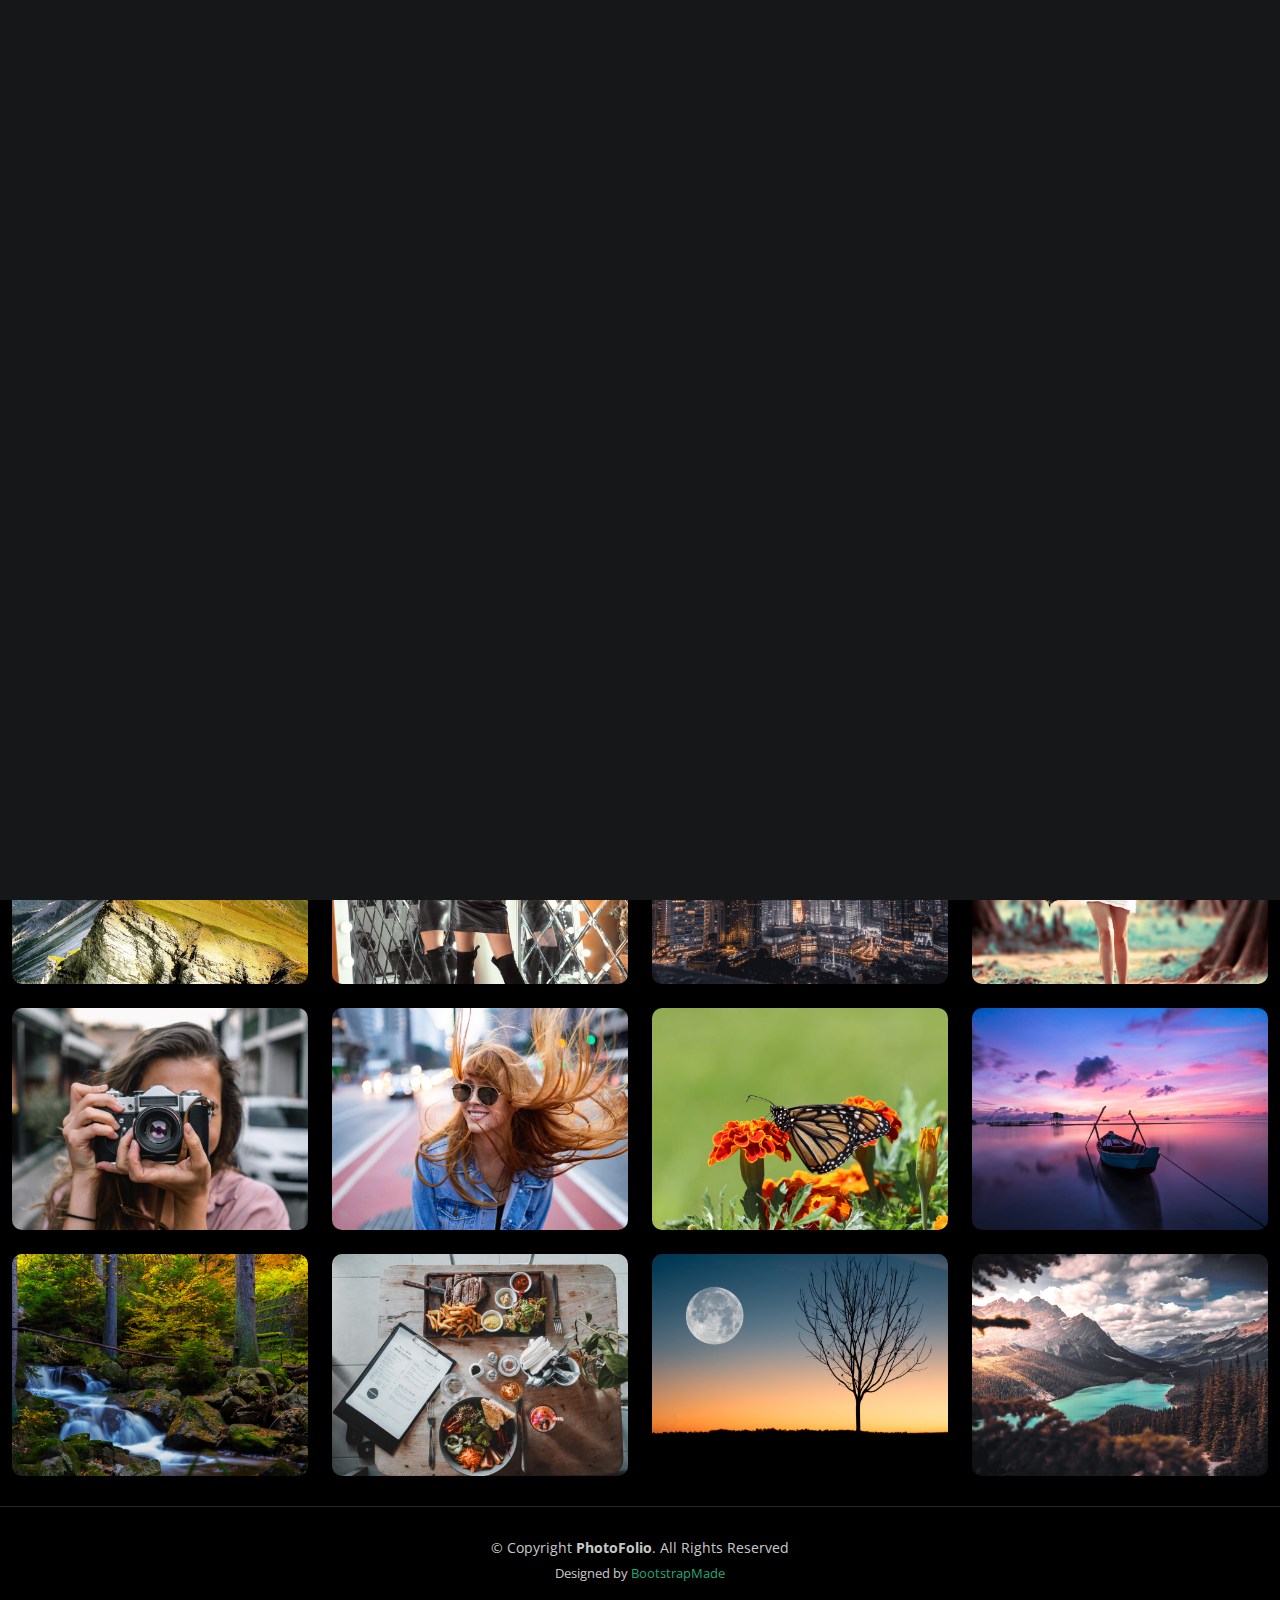
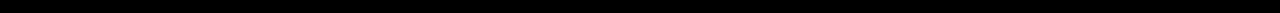
<file: temp/index.html>
<!DOCTYPE html>
<html lang="en">

<head>
  <meta charset="utf-8">
  <meta content="width=device-width, initial-scale=1.0" name="viewport">

  <title>PhotoFolio Bootstrap Template - Index</title>
  <meta content="" name="description">
  <meta content="" name="keywords">

  <!-- Favicons -->
  <link href="assets/img/favicon.png" rel="icon">
  <link href="assets/img/apple-touch-icon.png" rel="apple-touch-icon">

  <!-- Google Fonts -->
  <link rel="preconnect" href="https://fonts.googleapis.com">
  <link rel="preconnect" href="https://fonts.gstatic.com" crossorigin>
  <link href="https://fonts.googleapis.com/css2?family=Open+Sans:ital,wght@0,300;0,400;0,500;0,600;0,700;1,300;1,400;1,600;1,700&family=Inter:ital,wght@0,300;0,400;0,500;0,600;0,700;1,300;1,400;1,500;1,600;1,700&family=Cardo:ital,wght@0,400;0,700;1,400&display=swap" rel="stylesheet">

  <!-- Vendor CSS Files -->
  <link href="assets/vendor/bootstrap/css/bootstrap.min.css" rel="stylesheet">
  <link href="assets/vendor/bootstrap-icons/bootstrap-icons.css" rel="stylesheet">
  <link href="assets/vendor/swiper/swiper-bundle.min.css" rel="stylesheet">
  <link href="assets/vendor/glightbox/css/glightbox.min.css" rel="stylesheet">
  <link href="assets/vendor/aos/aos.css" rel="stylesheet">

  <!-- Template Main CSS File -->
  <link href="assets/css/main.css" rel="stylesheet">

  <!-- =======================================================
  * Template Name: PhotoFolio
  * Updated: Mar 10 2023 with Bootstrap v5.2.3
  * Template URL: https://bootstrapmade.com/photofolio-bootstrap-photography-website-template/
  * Author: BootstrapMade.com
  * License: https://bootstrapmade.com/license/
  ======================================================== -->
</head>

<body>

  <!-- ======= Header ======= -->
  <header id="header" class="header d-flex align-items-center fixed-top">
    <div class="container-fluid d-flex align-items-center justify-content-between">

      <a href="index.html" class="logo d-flex align-items-center  me-auto me-lg-0">
        <!-- Uncomment the line below if you also wish to use an image logo -->
        <!-- <img src="assets/img/logo.png" alt=""> -->
        <i class="bi bi-camera"></i>
        <h1>PhotoFolio</h1>
      </a>

      <nav id="navbar" class="navbar">
        <ul>
          <li><a href="index.html" class="active">Home</a></li>
          <li><a href="about.html">About</a></li>
          <li class="dropdown"><a href="#"><span>Gallery</span> <i class="bi bi-chevron-down dropdown-indicator"></i></a>
            <ul>
              <li><a href="gallery.html">Nature</a></li>
              <li><a href="gallery.html">People</a></li>
              <li><a href="gallery.html">Architecture</a></li>
              <li><a href="gallery.html">Animals</a></li>
              <li><a href="gallery.html">Sports</a></li>
              <li><a href="gallery.html">Travel</a></li>
              <li class="dropdown"><a href="#"><span>Sub Menu</span> <i class="bi bi-chevron-down dropdown-indicator"></i></a>
                <ul>
                  <li><a href="#">Sub Menu 1</a></li>
                  <li><a href="#">Sub Menu 2</a></li>
                  <li><a href="#">Sub Menu 3</a></li>
                </ul>
              </li>
            </ul>
          </li>
          <li><a href="services.html">Services</a></li>
          <li><a href="contact.html">Contact</a></li>
        </ul>
      </nav><!-- .navbar -->

      <div class="header-social-links">
        <a href="#" class="twitter"><i class="bi bi-twitter"></i></a>
        <a href="#" class="facebook"><i class="bi bi-facebook"></i></a>
        <a href="#" class="instagram"><i class="bi bi-instagram"></i></a>
        <a href="#" class="linkedin"><i class="bi bi-linkedin"></i></i></a>
      </div>
      <i class="mobile-nav-toggle mobile-nav-show bi bi-list"></i>
      <i class="mobile-nav-toggle mobile-nav-hide d-none bi bi-x"></i>

    </div>
  </header><!-- End Header -->

  <!-- ======= Hero Section ======= -->
  <section id="hero" class="hero d-flex flex-column justify-content-center align-items-center" data-aos="fade" data-aos-delay="1500">
    <div class="container">
      <div class="row justify-content-center">
        <div class="col-lg-6 text-center">
          <h2>I'm <span>Jenny Wilson</span> a Professional Photographer from New York City</h2>
          <p>Blanditiis praesentium aliquam illum tempore incidunt debitis dolorem magni est deserunt sed qui libero. Qui voluptas amet.</p>
          <a href="contact.html" class="btn-get-started">Available for hire</a>
        </div>
      </div>
    </div>
  </section><!-- End Hero Section -->

  <main id="main" data-aos="fade" data-aos-delay="1500">

    <!-- ======= Gallery Section ======= -->
    <section id="gallery" class="gallery">
      <div class="container-fluid">

        <div class="row gy-4 justify-content-center">
          <div class="col-xl-3 col-lg-4 col-md-6">
            <div class="gallery-item h-100">
              <img src="assets/img/gallery/gallery-1.jpg" class="img-fluid" alt="">
              <div class="gallery-links d-flex align-items-center justify-content-center">
                <a href="assets/img/gallery/gallery-1.jpg" title="Gallery 1" class="glightbox preview-link"><i class="bi bi-arrows-angle-expand"></i></a>
                <a href="gallery-single.html" class="details-link"><i class="bi bi-link-45deg"></i></a>
              </div>
            </div>
          </div><!-- End Gallery Item -->
          <div class="col-xl-3 col-lg-4 col-md-6">
            <div class="gallery-item h-100">
              <img src="assets/img/gallery/gallery-2.jpg" class="img-fluid" alt="">
              <div class="gallery-links d-flex align-items-center justify-content-center">
                <a href="assets/img/gallery/gallery-2.jpg" title="Gallery 2" class="glightbox preview-link"><i class="bi bi-arrows-angle-expand"></i></a>
                <a href="gallery-single.html" class="details-link"><i class="bi bi-link-45deg"></i></a>
              </div>
            </div>
          </div><!-- End Gallery Item -->
          <div class="col-xl-3 col-lg-4 col-md-6">
            <div class="gallery-item h-100">
              <img src="assets/img/gallery/gallery-3.jpg" class="img-fluid" alt="">
              <div class="gallery-links d-flex align-items-center justify-content-center">
                <a href="assets/img/gallery/gallery-3.jpg" title="Gallery 3" class="glightbox preview-link"><i class="bi bi-arrows-angle-expand"></i></a>
                <a href="gallery-single.html" class="details-link"><i class="bi bi-link-45deg"></i></a>
              </div>
            </div>
          </div><!-- End Gallery Item -->
          <div class="col-xl-3 col-lg-4 col-md-6">
            <div class="gallery-item h-100">
              <img src="assets/img/gallery/gallery-4.jpg" class="img-fluid" alt="">
              <div class="gallery-links d-flex align-items-center justify-content-center">
                <a href="assets/img/gallery/gallery-4.jpg" title="Gallery 4" class="glightbox preview-link"><i class="bi bi-arrows-angle-expand"></i></a>
                <a href="gallery-single.html" class="details-link"><i class="bi bi-link-45deg"></i></a>
              </div>
            </div>
          </div><!-- End Gallery Item -->
          <div class="col-xl-3 col-lg-4 col-md-6">
            <div class="gallery-item h-100">
              <img src="assets/img/gallery/gallery-5.jpg" class="img-fluid" alt="">
              <div class="gallery-links d-flex align-items-center justify-content-center">
                <a href="assets/img/gallery/gallery-5.jpg" title="Gallery 5" class="glightbox preview-link"><i class="bi bi-arrows-angle-expand"></i></a>
                <a href="gallery-single.html" class="details-link"><i class="bi bi-link-45deg"></i></a>
              </div>
            </div>
          </div><!-- End Gallery Item -->
          <div class="col-xl-3 col-lg-4 col-md-6">
            <div class="gallery-item h-100">
              <img src="assets/img/gallery/gallery-6.jpg" class="img-fluid" alt="">
              <div class="gallery-links d-flex align-items-center justify-content-center">
                <a href="assets/img/gallery/gallery-6.jpg" title="Gallery 6" class="glightbox preview-link"><i class="bi bi-arrows-angle-expand"></i></a>
                <a href="gallery-single.html" class="details-link"><i class="bi bi-link-45deg"></i></a>
              </div>
            </div>
          </div><!-- End Gallery Item -->
          <div class="col-xl-3 col-lg-4 col-md-6">
            <div class="gallery-item h-100">
              <img src="assets/img/gallery/gallery-7.jpg" class="img-fluid" alt="">
              <div class="gallery-links d-flex align-items-center justify-content-center">
                <a href="assets/img/gallery/gallery-7.jpg" title="Gallery 7" class="glightbox preview-link"><i class="bi bi-arrows-angle-expand"></i></a>
                <a href="gallery-single.html" class="details-link"><i class="bi bi-link-45deg"></i></a>
              </div>
            </div>
          </div><!-- End Gallery Item -->
          <div class="col-xl-3 col-lg-4 col-md-6">
            <div class="gallery-item h-100">
              <img src="assets/img/gallery/gallery-8.jpg" class="img-fluid" alt="">
              <div class="gallery-links d-flex align-items-center justify-content-center">
                <a href="assets/img/gallery/gallery-8.jpg" title="Gallery 8" class="glightbox preview-link"><i class="bi bi-arrows-angle-expand"></i></a>
                <a href="gallery-single.html" class="details-link"><i class="bi bi-link-45deg"></i></a>
              </div>
            </div>
          </div><!-- End Gallery Item -->
          <div class="col-xl-3 col-lg-4 col-md-6">
            <div class="gallery-item h-100">
              <img src="assets/img/gallery/gallery-9.jpg" class="img-fluid" alt="">
              <div class="gallery-links d-flex align-items-center justify-content-center">
                <a href="assets/img/gallery/gallery-9.jpg" title="Gallery 9" class="glightbox preview-link"><i class="bi bi-arrows-angle-expand"></i></a>
                <a href="gallery-single.html" class="details-link"><i class="bi bi-link-45deg"></i></a>
              </div>
            </div>
          </div><!-- End Gallery Item -->
          <div class="col-xl-3 col-lg-4 col-md-6">
            <div class="gallery-item h-100">
              <img src="assets/img/gallery/gallery-10.jpg" class="img-fluid" alt="">
              <div class="gallery-links d-flex align-items-center justify-content-center">
                <a href="assets/img/gallery/gallery-10.jpg" title="Gallery 10" class="glightbox preview-link"><i class="bi bi-arrows-angle-expand"></i></a>
                <a href="gallery-single.html" class="details-link"><i class="bi bi-link-45deg"></i></a>
              </div>
            </div>
          </div><!-- End Gallery Item -->
          <div class="col-xl-3 col-lg-4 col-md-6">
            <div class="gallery-item h-100">
              <img src="assets/img/gallery/gallery-11.jpg" class="img-fluid" alt="">
              <div class="gallery-links d-flex align-items-center justify-content-center">
                <a href="assets/img/gallery/gallery-11.jpg" title="Gallery 11" class="glightbox preview-link"><i class="bi bi-arrows-angle-expand"></i></a>
                <a href="gallery-single.html" class="details-link"><i class="bi bi-link-45deg"></i></a>
              </div>
            </div>
          </div><!-- End Gallery Item -->
          <div class="col-xl-3 col-lg-4 col-md-6">
            <div class="gallery-item h-100">
              <img src="assets/img/gallery/gallery-12.jpg" class="img-fluid" alt="">
              <div class="gallery-links d-flex align-items-center justify-content-center">
                <a href="assets/img/gallery/gallery-12.jpg" title="Gallery 12" class="glightbox preview-link"><i class="bi bi-arrows-angle-expand"></i></a>
                <a href="gallery-single.html" class="details-link"><i class="bi bi-link-45deg"></i></a>
              </div>
            </div>
          </div><!-- End Gallery Item -->
          <div class="col-xl-3 col-lg-4 col-md-6">
            <div class="gallery-item h-100">
              <img src="assets/img/gallery/gallery-13.jpg" class="img-fluid" alt="">
              <div class="gallery-links d-flex align-items-center justify-content-center">
                <a href="assets/img/gallery/gallery-13.jpg" title="Gallery 13" class="glightbox preview-link"><i class="bi bi-arrows-angle-expand"></i></a>
                <a href="gallery-single.html" class="details-link"><i class="bi bi-link-45deg"></i></a>
              </div>
            </div>
          </div><!-- End Gallery Item -->
          <div class="col-xl-3 col-lg-4 col-md-6">
            <div class="gallery-item h-100">
              <img src="assets/img/gallery/gallery-14.jpg" class="img-fluid" alt="">
              <div class="gallery-links d-flex align-items-center justify-content-center">
                <a href="assets/img/gallery/gallery-14.jpg" title="Gallery 14" class="glightbox preview-link"><i class="bi bi-arrows-angle-expand"></i></a>
                <a href="gallery-single.html" class="details-link"><i class="bi bi-link-45deg"></i></a>
              </div>
            </div>
          </div><!-- End Gallery Item -->
          <div class="col-xl-3 col-lg-4 col-md-6">
            <div class="gallery-item h-100">
              <img src="assets/img/gallery/gallery-15.jpg" class="img-fluid" alt="">
              <div class="gallery-links d-flex align-items-center justify-content-center">
                <a href="assets/img/gallery/gallery-15.jpg" title="Gallery 15" class="glightbox preview-link"><i class="bi bi-arrows-angle-expand"></i></a>
                <a href="gallery-single.html" class="details-link"><i class="bi bi-link-45deg"></i></a>
              </div>
            </div>
          </div><!-- End Gallery Item -->
          <div class="col-xl-3 col-lg-4 col-md-6">
            <div class="gallery-item h-100">
              <img src="assets/img/gallery/gallery-16.jpg" class="img-fluid" alt="">
              <div class="gallery-links d-flex align-items-center justify-content-center">
                <a href="assets/img/gallery/gallery-16.jpg" title="Gallery 16" class="glightbox preview-link"><i class="bi bi-arrows-angle-expand"></i></a>
                <a href="gallery-single.html" class="details-link"><i class="bi bi-link-45deg"></i></a>
              </div>
            </div>
          </div><!-- End Gallery Item -->

        </div>

      </div>
    </section><!-- End Gallery Section -->

  </main><!-- End #main -->

  <!-- ======= Footer ======= -->
  <footer id="footer" class="footer">
    <div class="container">
      <div class="copyright">
        &copy; Copyright <strong><span>PhotoFolio</span></strong>. All Rights Reserved
      </div>
      <div class="credits">
        <!-- All the links in the footer should remain intact. -->
        <!-- You can delete the links only if you purchased the pro version. -->
        <!-- Licensing information: https://bootstrapmade.com/license/ -->
        <!-- Purchase the pro version with working PHP/AJAX contact form: https://bootstrapmade.com/photofolio-bootstrap-photography-website-template/ -->
        Designed by <a href="https://bootstrapmade.com/">BootstrapMade</a>
      </div>
    </div>
  </footer><!-- End Footer -->

  <a href="#" class="scroll-top d-flex align-items-center justify-content-center"><i class="bi bi-arrow-up-short"></i></a>

  <div id="preloader">
    <div class="line"></div>
  </div>

  <!-- Vendor JS Files -->
  <script src="assets/vendor/bootstrap/js/bootstrap.bundle.min.js"></script>
  <script src="assets/vendor/swiper/swiper-bundle.min.js"></script>
  <script src="assets/vendor/glightbox/js/glightbox.min.js"></script>
  <script src="assets/vendor/aos/aos.js"></script>
  <script src="assets/vendor/php-email-form/validate.js"></script>

  <!-- Template Main JS File -->
  <script src="assets/js/main.js"></script>

</body>

</html>
</file>
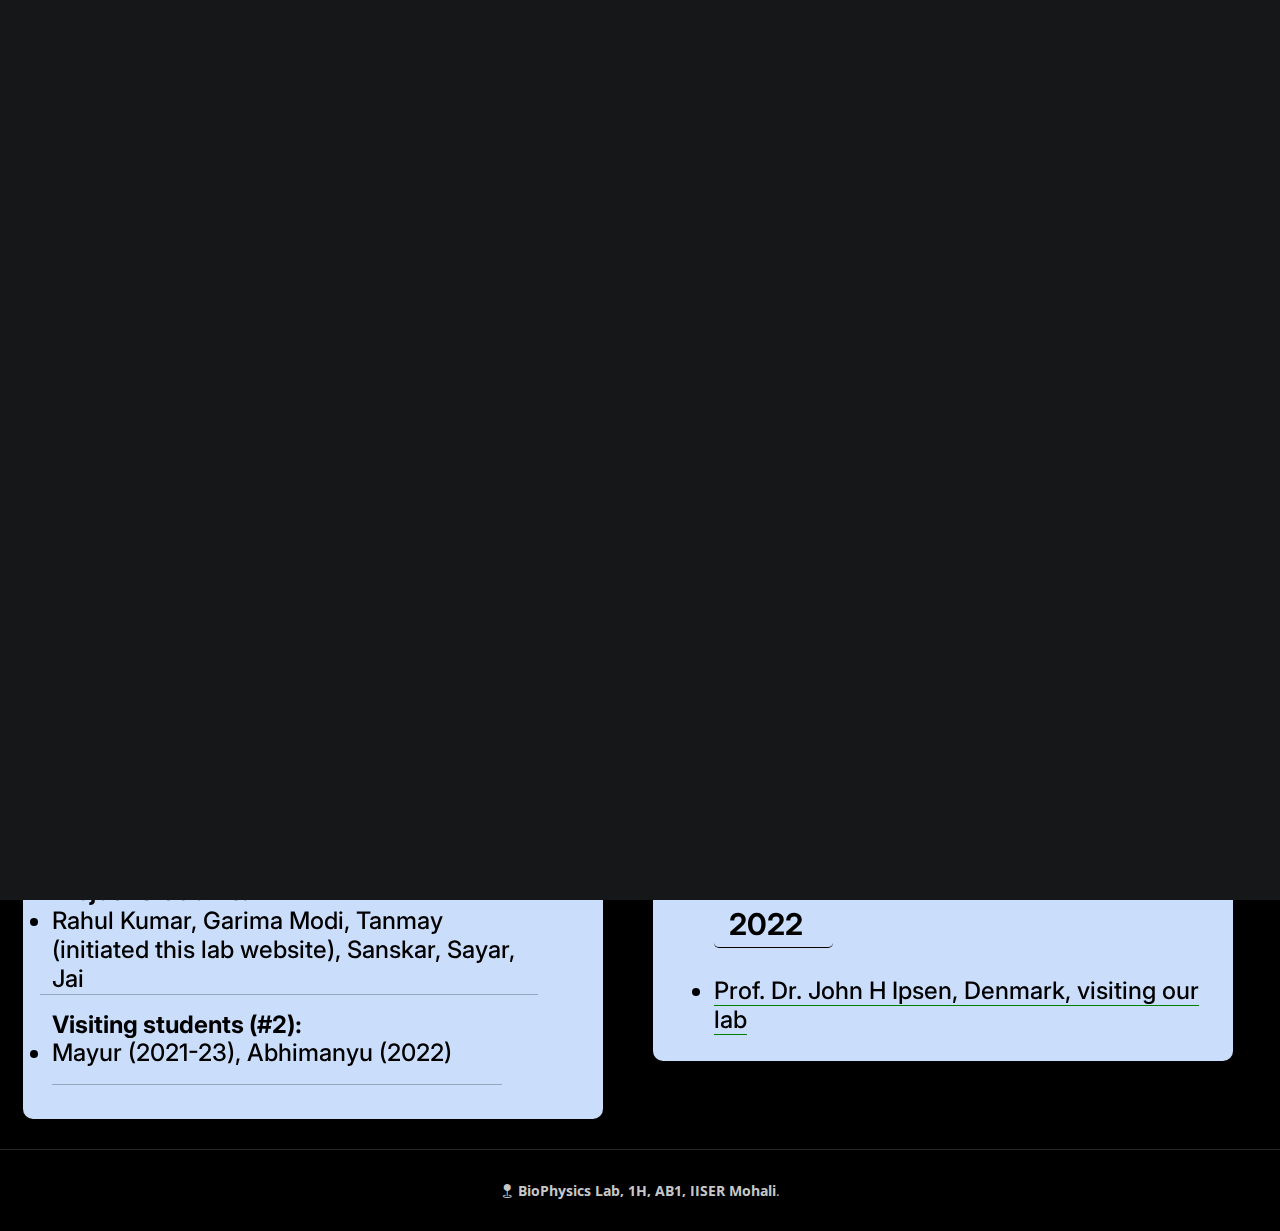
<file: collaborations.html>
<!DOCTYPE html>
<html lang="en">

<head>
    <meta charset="utf-8">
    <meta content="width=device-width, initial-scale=1.0" name="viewport">

    <title>BioPhysics Lab</title>
    <meta content="Tripta Bhatia - IISER Mohali" name="description">
    <meta
        content="Tripta, Bhatia, Bio,Biology, BioPhysics, Physics, Phy, BioPhy, IISER, IISER Mohali,Mohali, Science, STEM, Biophysics, tripta, bhatia, bhatia tripta, assistant professor, cell, membrane, lipid, computational"
        name="keywords">


    <!-- Google Fonts -->
    <link rel="preconnect" href="https://fonts.googleapis.com">
    <link rel="preconnect" href="https://fonts.gstatic.com" crossorigin>
    <link
        href="https://fonts.googleapis.com/css2?family=Open+Sans:ital,wght@0,300;0,400;0,500;0,600;0,700;1,300;1,400;1,600;1,700&family=Inter:ital,wght@0,300;0,400;0,500;0,600;0,700;1,300;1,400;1,500;1,600;1,700&family=Cardo:ital,wght@0,400;0,700;1,400&display=swap"
        rel="stylesheet">

    <!-- Vendor CSS Files -->
    <link href="assets/vendor/bootstrap/css/bootstrap.min.css" rel="stylesheet">
    <link href="assets/vendor/bootstrap-icons/bootstrap-icons.css" rel="stylesheet">
    <link href="assets/vendor/swiper/swiper-bundle.min.css" rel="stylesheet">
    <link href="assets/vendor/glightbox/css/glightbox.min.css" rel="stylesheet">
    <link href="assets/vendor/aos/aos.css" rel="stylesheet">

    <!-- Template Main CSS File -->
    <link href="assets/css/main.css?v=1.3" rel="stylesheet">

    <!-- =======================================================
  * Template Name: PhotoFolio
  * Updated: Mar 10 2023 with Bootstrap v5.2.3
  * Template URL: https://bootstrapmade.com/photofolio-bootstrap-photography-website-template/
  * Author: BootstrapMade.com
  * License: https://bootstrapmade.com/license/
  ======================================================== -->
</head>

<body>

    <!-- ======= Header ======= -->
    <header id="header" class="header d-flex align-items-center fixed-top">
        <div class="container-fluid d-flex align-items-center justify-content-between">

            <a href="index.html" class="logo d-flex align-items-center  me-auto me-lg-0">
                <!-- Uncomment the line below if you also wish to use an image logo -->
                <!-- <img src="assets/img/logo.png" alt=""> -->
                <!--i class="bi bi-atom"></i-->
                <img src="./logo.png" class="img-fluid" style="max-width: 100%;">
            </a>


            <nav id="navbar" class="navbar">
                <ul>
                      <li><a href="index.html">Highlights</a></li>
          <li><a href="lab.html">Labmates</a></li>
          <li><a href="collaborations.html" class="active">Lab-Collaborations</a></li>
          <li><a href="toc.html">Teaching-Outreach</a></li>
          <li><a href="publication.html">Lab-Publication</a></li>
          
                </ul>
            </nav><!-- .navbar -->
<div class="header-social-links">
      </div>
      <i class="mobile-nav-toggle mobile-nav-show bi bi-list"></i>
      <i class="mobile-nav-toggle mobile-nav-hide d-none bi bi-x"></i>

    </div>

    </header><!-- End Header -->


     <main id="main" data-aos="fade" data-aos-delay="10">
        <!-- ======= Gallery Section ======= -->

        <section style="padding-left:10px;padding-right:10px;padding-top:130px">
            <div class="row" style="max-width:100%">
                <div class="col-sm-6" style="padding-left:2%;padding-right:2%;">
                    <div class="container-tp second-color">
                        <h4>
                            <u>
                       <h2 class="text-primary"><b>O</b>pen Positions:
                            </u>
                        </h4>
                        <ul type="disc">
                            <l>
                                <u>The lab has two PhD student vacancies (open until filled). </u>
                                    <b> We are always looking for students. </b>  
                               Good with Physics, Chemistry, Biology, and Mathematics. Specifically, having expertise in Electronics, Micromanipulation, Computer Programming, GPU Programming, MATLAB, Image analysis, Model fitting, Data and error analysis, Experiments, and Cell culture.
                            </l>
                        </ul>
                         <hr>
                   <li> Publications with BS-MS students: Tanmay (#1), Sayar (#1), Suhasi (#2), Harshit (#1), Hemraj (#1), Sanat (#2), Abhimanyu (#1). We thank all the students by wishing them happiness and success. </l>
                             <l style="padding: 0;"><a style="text-decoration:none;color:inherit;"
                                    href="https://photos.app.goo.gl/wWcdQLJTAoTkpsvCA">
                                    
                                    <span style="font-weight: 600;">
                                            <u>
                                                <b> Moments (click here for photos) </b> 
                                                </u>
                                    </span>
                                   <hr>
                                </a>   </l>
                             </li>  
                        <hr>
                         
                         <div class="row" style="max-width:100%"> 
                         <l><b>Master Theses (#6): 
                     <li> </b>Hemraj (PhD scholarship-Europe), Harshit, Suhasi (PhD scholarship-IISc), Smriti
                        (PhD scholarship-USA), Sourav (PhD scholarship-USA), Sanat K Ghosh</li>
                        <hr>
                         </l>

                           <div class="row" style="max-width:100%"> 
                         <br>
                    <l><b>Project Students: 
                      <li></b> Rahul Kumar, Garima Modi, Tanmay (initiated this lab website), Sanskar, Sayar, Jai </li>
                    </l>
<hr>
                                <div class="row" style="max-width:100%">  
                         <l><b>Visiting students (#2): 
                      <li> </b>Mayur (2021-23), Abhimanyu (2022)</li>
                        <hr>
                         </l> 
        </div>
                </div>
                        </div>
                    </div>
                </div>
              
                <div class="col-sm-6" style="padding-left:2%;padding-right:2%;">
                   <div class="container-tp second-color">
                        <h4><u>
                                <h2 class="text-primary"><b>L</b>ab visits
                            </u></h4>
                        <ul>
                              <div class="year">
                                2025
                            </div><br>
                          <li>
                            <a style="color:black;border-bottom:1px solid green;"
                                href="https://scholar.google.co.in/citations?user=KRoyUO8AAAAJ&hl=en">
                                Prof. Sarbari Bhattacharya visiting our lab in March 2025
                            </a>
                         </li>
                            
                            <li>
                            <a style="color:black;border-bottom:1px solid green;"
                                href="https://www.ruhr-uni-bochum.de/bc2/forschung/kooperationen_en.html">
                                Prof. Dr. Thomas Günther-Pomorski visiting our lab in February 2025 <b> (DAAD - DST) </b>
                            </a>
                         </li>
                          
                          <li>
                                
                            <a style="color:black;border-bottom:1px solid green;"
                                href="https://www.ruhr-uni-bochum.de/bc2/mitarbeiter/index_en.html">
                                Dr. Huriye Deniz Uzun visiting our lab in February 2025 <b> (DAAD - DST) </b>
                            </a>
                         </li>
                           
                            
                            
                                          <div class="year">
                                2024
                            </div><br>
<li>
                            <a style="color:black;border-bottom:1px solid green;"
                                href="https://www.ruhr-uni-bochum.de/bc2/forschung/kooperationen_en.html">
                                Tripta visiting Prof. Dr. Thomas Günther-Pomorski December 2024 <b> (DAAD - DST) </b> 
                            </a>
                         </li>

                             <li>
                            <a style="color:black;border-bottom:1px solid green;"
                                href="https://sites.google.com/view/sayantand2/home">
                                Dr. Sayantan Dutta visiting our lab. 
                            </a>
                         </li>
                            
                            <li>
                            <a style="color:black;border-bottom:1px solid green;"
                                href="https://www.ruhr-uni-bochum.de/bc2/forschung/kooperationen_en.html">
                                Rajni visiting Prof. Dr. Thomas Günther-Pomorski from August - October 2024 <b> (DAAD - DST) </b> 
                            </a>
                         </li>
 <li>
                            <a style="color:black;border-bottom:1px solid green;"
                                href="https://www.ruhr-uni-bochum.de/bc2/forschung/kooperationen_en.html">
                                Prof. Dr. Thomas Günther-Pomorski visiting our lab in February 2024 <b> (DAAD - DST) </b>
                            </a>
                         </li>
                          
                          <li>
                                
                            <a style="color:black;border-bottom:1px solid green;"
                                href="https://www.ruhr-uni-bochum.de/bc2/mitarbeiter/index_en.html">
                                Dr. Huriye Deniz Uzun visiting our lab in February 2024 <b> (DAAD - DST) </b>
                            </a>
                         </li>

                         <li>
                                
                            <a style="color:black;border-bottom:1px solid green;"">
                                Dr. Manoj Kumar, NCBS, India, visiting our lab in February 2024
                            </a>
                        </li>
 
                            <div class="year">
                                2022
                            </div><br>
                            <li>
                                
                            <a style="color:black;border-bottom:1px solid green;"
                                 href="https://researchprofiles.ku.dk/en/persons/john-hjorth-ipsen">
                               Prof. Dr. John H Ipsen, Denmark, visiting our lab 
                            </a>
                        </li>
                             </div>
  </div>
                    </div>  
        </section>
            </div>
        </section>
    </main>
    <!-- ======= Footer ======= -->
    <footer id="footer" class="footer">
        <div class="container">
            <div class="copyright">
                <i class="bi bi-geo-fill"></i> <strong><span>BioPhysics Lab, 1H, AB1, IISER Mohali</span></strong>.
            </div>

        </div>
    </footer><!-- End Footer -->

    <a href="#" class="scroll-top d-flex align-items-center justify-content-center"><i
            class="bi bi-arrow-up-short"></i></a>

    <div id="preloader">
        <div class="line"></div>
    </div>

    <!-- Vendor JS Files -->
    <script src="assets/vendor/bootstrap/js/bootstrap.bundle.min.js"></script>
    <script src="assets/vendor/swiper/swiper-bundle.min.js"></script>
    <script src="assets/vendor/glightbox/js/glightbox.min.js"></script>
    <script src="assets/vendor/aos/aos.js"></script>
    <script src="assets/vendor/php-email-form/validate.js"></script>

    <!-- Template Main JS File -->
    <script src="assets/js/main.js"></script>
    <script>
        var slideIndex = 0;
        carousel();

        function carousel() {
            var i;
            var x = document.getElementsByClassName("slides");
            for (i = 0; i < x.length; i++) {
                x[i].style.display = "none";
            }
            slideIndex++;
            if (slideIndex > x.length) { slideIndex = 1 }
            x[slideIndex - 1].style.display = "block";
            setTimeout(carousel, 3000); // Change image every 2 seconds
        }
    </script>
</body>

</html>
</file>
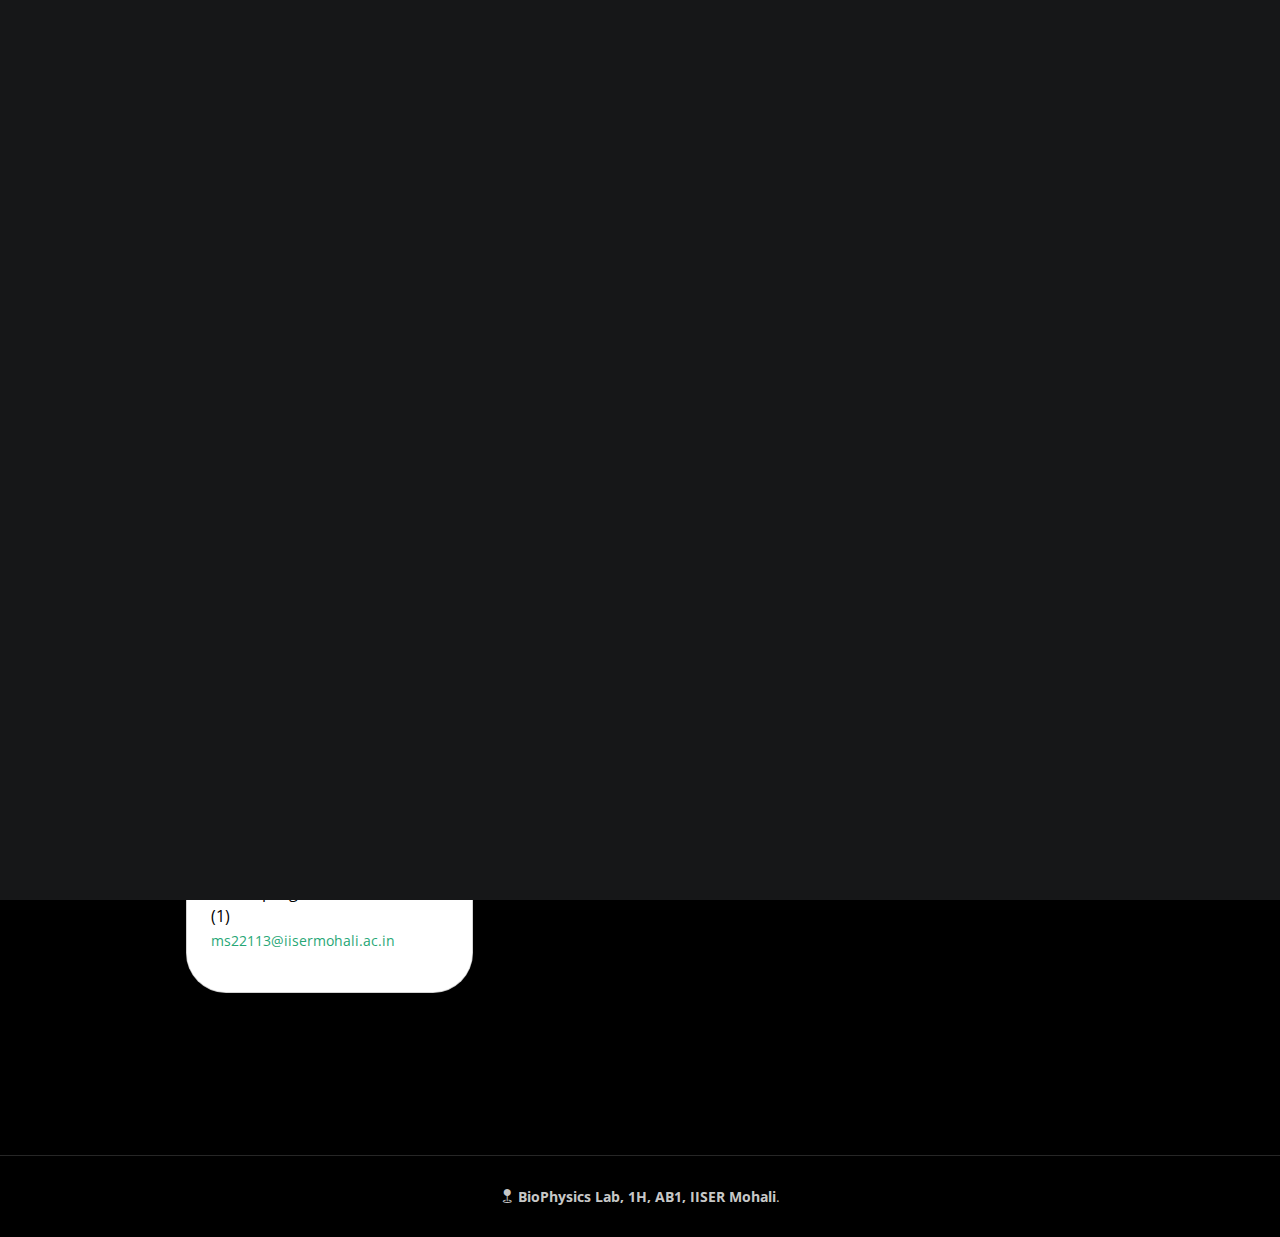
<file: lab.html>
<!DOCTYPE html>
<html lang="en">

<head>
    <meta charset="utf-8">
    <meta content="width=device-width, initial-scale=1.0" name="viewport">

    <title>BioPhysics Lab</title>
    <meta content="Tripta Bhatia - IISER Mohali" name="description">
    <meta
        content="Tripta, Bhatia, Bio,Biology, BioPhysics, Physics, Phy, BioPhy, IISER, IISER Mohali,Mohali, Science, STEM, Biophysics, tripta, bhatia, bhatia tripta, assistant professor, cell, membrane, lipid, computational"
        name="keywords">

    <!-- Google Fonts -->
    <link rel="preconnect" href="https://fonts.googleapis.com">
    <link rel="preconnect" href="https://fonts.gstatic.com" crossorigin>
    <link
        href="https://fonts.googleapis.com/css2?family=Open+Sans:ital,wght@0,300;0,400;0,500;0,600;0,700;1,300;1,400;1,600;1,700&family=Inter:ital,wght@0,300;0,400;0,500;0,600;0,700;1,300;1,400;1,500;1,600;1,700&family=Cardo:ital,wght@0,400;0,700;1,400&display=swap"
        rel="stylesheet">

    <!-- Vendor CSS Files -->
    <link href="assets/vendor/bootstrap/css/bootstrap.min.css" rel="stylesheet">
    <link href="assets/vendor/bootstrap-icons/bootstrap-icons.css" rel="stylesheet">
    <link href="assets/vendor/swiper/swiper-bundle.min.css" rel="stylesheet">
    <link href="assets/vendor/glightbox/css/glightbox.min.css" rel="stylesheet">
    <link href="assets/vendor/aos/aos.css" rel="stylesheet">

    <!-- Template Main CSS File -->
    <link href="assets/css/main.css?v=1.3" rel="stylesheet">

    <!-- =======================================================
  * Template Name: PhotoFolio
  * Updated: Mar 10 2023 with Bootstrap v5.2.3
  * Template URL: https://bootstrapmade.com/photofolio-bootstrap-photography-website-template/
  * Author: BootstrapMade.com
  * License: https://bootstrapmade.com/license/
  ======================================================== -->
</head>

<body>

    <!-- ======= Header ======= -->
    <header id="header" class="header d-flex align-items-center fixed-top">
        <div class="container-fluid d-flex align-items-center justify-content-between">

            <a href="index.html" class="logo d-flex align-items-center  me-auto me-lg-0">
                <!-- Uncomment the line below if you also wish to use an image logo -->
                <!-- <img src="assets/img/logo.png" alt=""> -->
                <!--i class="bi bi-atom"></i-->
                <img src="./logo.png" class="img-fluid" style="max-width: 100%;">
            </a>


             <nav id="navbar" class="navbar">
        <ul>
          <li><a href="index.html" >Highlights</a></li>
          <li><a href="lab.html" class="active">Labmates</a></li>
          <li><a href="collaborations.html">Lab-Collaborations</a></li>
          <li><a href="toc.html">Teaching-Outreach</a></li>
          <li><a href="publication.html">Lab-Publication</a></li>
        </ul>
      </nav><!-- .navbar -->

  <div class="header-social-links">
      </div>
      <i class="mobile-nav-toggle mobile-nav-show bi bi-list"></i>
      <i class="mobile-nav-toggle mobile-nav-hide d-none bi bi-x"></i>

    </div>

  </header><!-- End Header -->

    <main id="main" data-aos="fade" data-aos-delay="10">
        <!-- ======= Gallery Section ======= -->
             
        </section>
        <br>
        <hr>
        <br>
        <div class="container-tp">
            <h1 style="color:white;">Group Members </h1>
            <div class="container-tp">
                <ul class="cards">
                    <div class="row">

                        <div class="col-sm-4">
                            <li>
                                <div class="card">
                                    <img src="./images/tripta/citations.jpeg" class="card__image" alt="" />
                                    <p style="padding-top:40px"></p>
                                    <div class="card__overlay">
                                        <div class="card__header">
                                            <svg class="card__arc" xmlns="http://www.w3.org/2000/svg">
                                                <path />
                                            </svg>
                                            
                                            <div class="card__header-text">
                                                <h5 style="color:black">Tripta Bhatia</h5>
                                                <p class="">Assistant Professor
                                                     <br>
                                                    <i> DBT - Ramalingaswami Fellow </i>
                                                    <br>  
                                                    <small>
                                                        <a href="mailto:bsoftmatter@gmail.com">triptabhatia@iisermohali.ac.in</a>
                                                     </small></p>
                                            </div>
                                        </div>
                                    </div>
                                </div>
                            </li>
                            <br>
                       </div>
                        
                        <div class="col-sm-4">
                            <li>
                                <div class="card">
                                    <img src="./images/tripta/harshmeet.jpg" class="card__image" alt="" />
                                    <p style="padding-top:40px"></p>
                                    <div class="card__overlay">
                                        <div class="card__header">
                                            <svg class="card__arc" xmlns="http://www.w3.org/2000/svg">
                                                <path />
                                            </svg>
                                            <div class="card__header-text">
                                                <h5 style="color:black">Harshmeet </h5>
                                                <p class="">PhD (SRF), Publication (1)
                                                    <br>
                                                    <small>
                                                        <a href="mailto:ph22037@gmail.com">ph22037@iisermohali.ac.iin</a>
                                                       
                                                    </small>
                                                </p>
                                            </div>
                                        </div>
                                    </div>
                                </div>
                            </li>
                            <br>
                        </div>

        
                 <div class="col-sm-4">
                            <li>
                                <div class="card">
                                    <img src="./images/tripta/rajni.jpg" class="card__image" alt="" />
                                    <p style="padding-top:70px"></p>
                                    <div class="card__overlay">
                                        <div class="card__header">
                                            <svg class="card__arc" xmlns="http://www.w3.org/2000/svg">
                                                <path />
                                            </svg>
                                            <div class="card__header-text">
                                                <h5 style="color:black">Rajni</h5>
                                                <p class="">PhD (SRF), Publications (2)
                                                    <br>
                                                    <small>
                                                        <a href="mailto:ph21072@iisermohali.ac.in">ph21072@iisermohali.ac.in</a>
                                                      
                                                    </small></p>
                                            </div>
                                        </div>
                                    </div>
                                </div>
                            </li>
                            <br>
                       </div>
                        

                    <br>
        <hr>
        <br>
                        
                        <div class="col-sm-4">
                            <li>
                                <div class="card">
                                    <img src="./images/tripta/tanmay.jpg" class="card__image" alt="" />
                                    <p style="padding-top:60px"></p>
                                    <div class="card__overlay">
                                        <div class="card__header">
                                            <svg class="card__arc" xmlns="http://www.w3.org/2000/svg">
                                                <path />
                                            </svg>
                                            <div class="card__header-text">
                                                <h5 style="color:black">Tanmay </h5>
                                                <p class=""> BS-MS programme, Publication (1)
                                                    <br>
                                                    <small>
                                                        <a href="mailto:ph23043@gmail.com">ms22113@iisermohali.ac.in</a>
                                                        
                                                    </small></p>
                                            </div>
                                        </div>
                                    </div>
                                </div>
                            </li>
                            <br>
                        </div>

    

                               <br>
        <hr>
        <br>

    </main>
    <!-- ======= Footer ======= -->
    <footer id="footer" class="footer">
        <div class="container">
            <div class="copyright">
                <i class="bi bi-geo-fill"></i> <strong><span>BioPhysics Lab, 1H, AB1, IISER Mohali</span></strong>.
            </div>

        </div>
    </footer><!-- End Footer -->

    <a href="#" class="scroll-top d-flex align-items-center justify-content-center"><i
            class="bi bi-arrow-up-short"></i></a>

    <div id="preloader">
        <div class="line"></div>
    </div>

    <!-- Vendor JS Files -->
    <script src="assets/vendor/bootstrap/js/bootstrap.bundle.min.js"></script>
    <script src="assets/vendor/swiper/swiper-bundle.min.js"></script>
    <script src="assets/vendor/glightbox/js/glightbox.min.js"></script>
    <script src="assets/vendor/aos/aos.js"></script>
    <script src="assets/vendor/php-email-form/validate.js"></script>
    <script>
        let userAgent = navigator.userAgent;
        let browserName;
        
        if(userAgent.match(/chrome|chromium|crios/i)){
            browserName = "chrome";
          }else if(userAgent.match(/firefox|fxios/i)){
            browserName = "firefox";
          }  else if(userAgent.match(/safari/i)){
            browserName = "safari";
          }else if(userAgent.match(/opr\//i)){
            browserName = "opera";
          } else if(userAgent.match(/edg/i)){
            browserName = "edge";
          }else{
            browserName="No browser detection";
          }
          var doc = document.getElementById('photo').clientHeight;
          //alert(doc);
          
    if(browserName == 'safari' ){
        document.getElementById('intro').style.minHeight = (parseInt(doc)-10)+'px';
        document.getElementById('intro').style.maxHeight = doc+'px';
    } 
    
    </script>
    <!-- Template Main JS File -->
    <script src="assets/js/main.js"></script>
    <script>
        var slideIndex = 0;
        carousel();

        function carousel() {
            var i;
            var x = document.getElementsByClassName("slides");
            for (i = 0; i < x.length; i++) {
                x[i].style.display = "none";
            }
            slideIndex++;
            if (slideIndex > x.length) { slideIndex = 1 }
            x[slideIndex - 1].style.display = "block";
            setTimeout(carousel, 3000); // Change image every 2 seconds
        }
    </script>
</body>

</html>
</file>
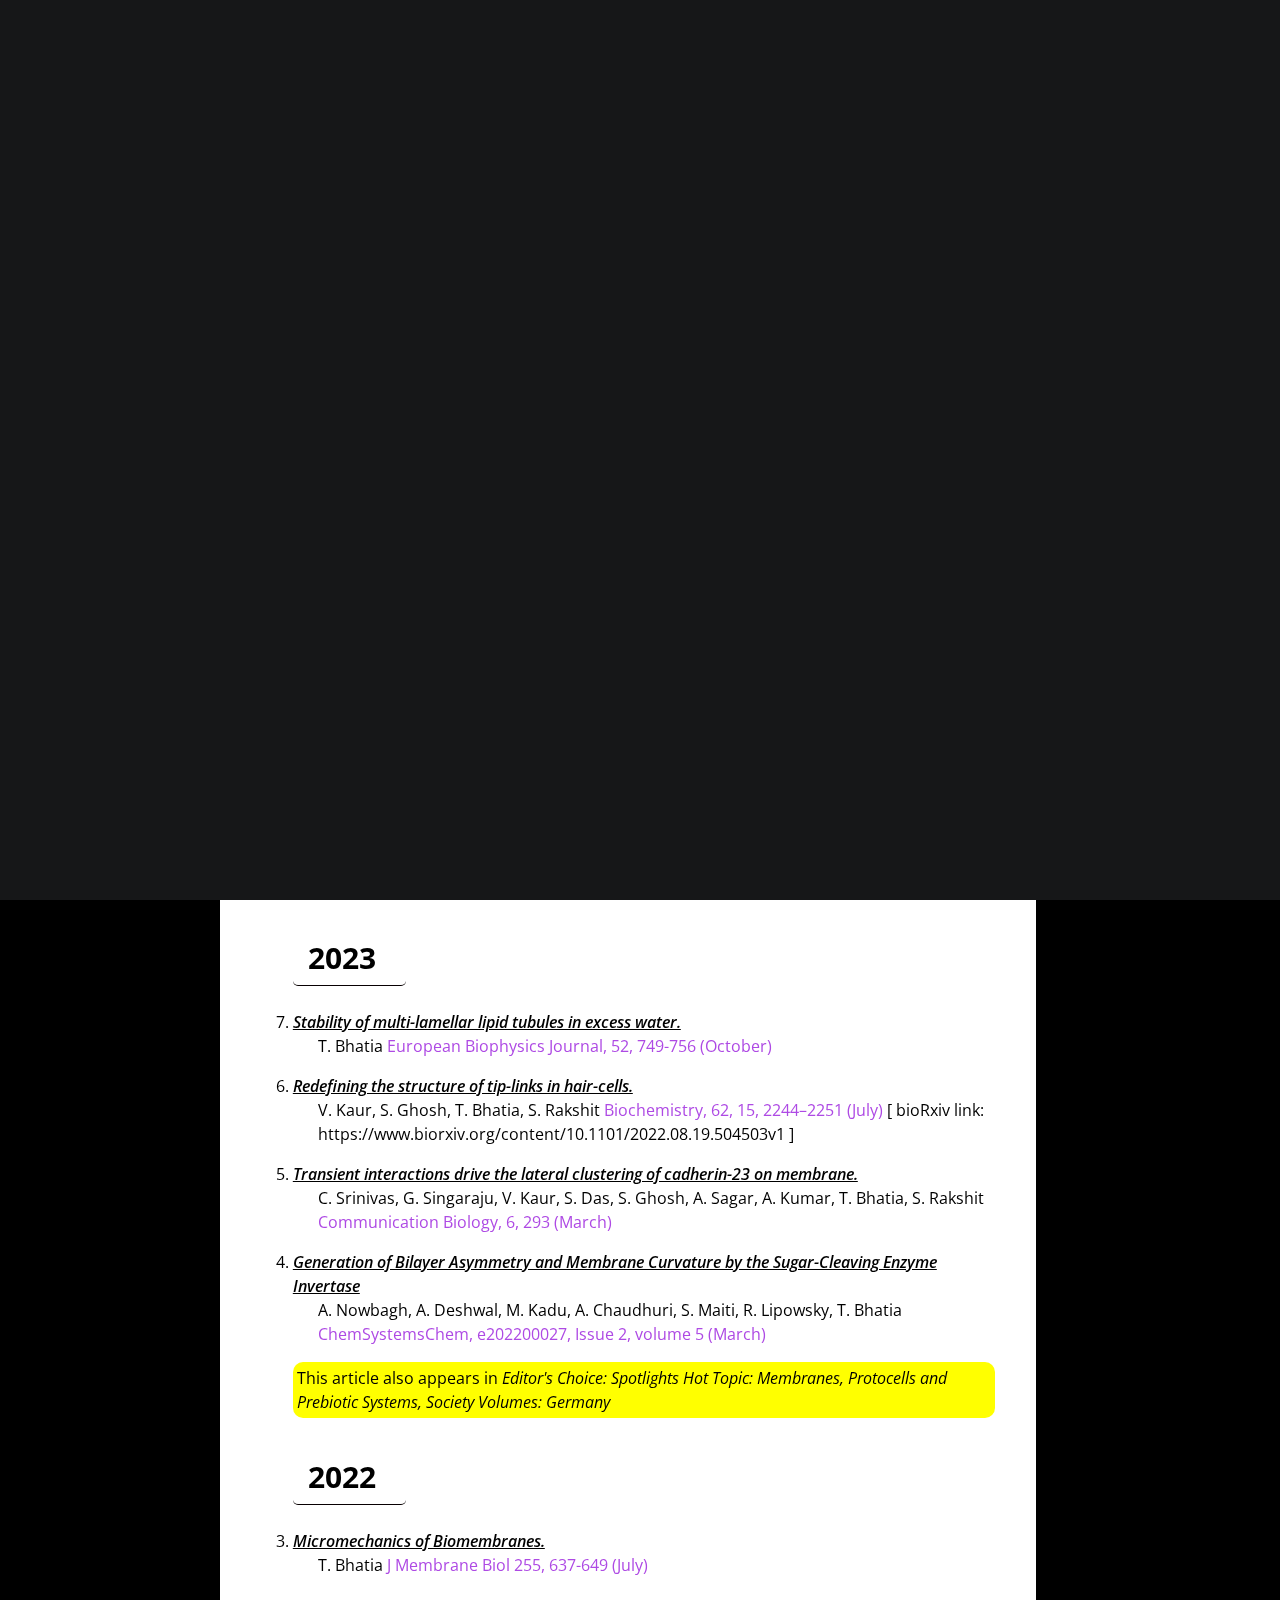
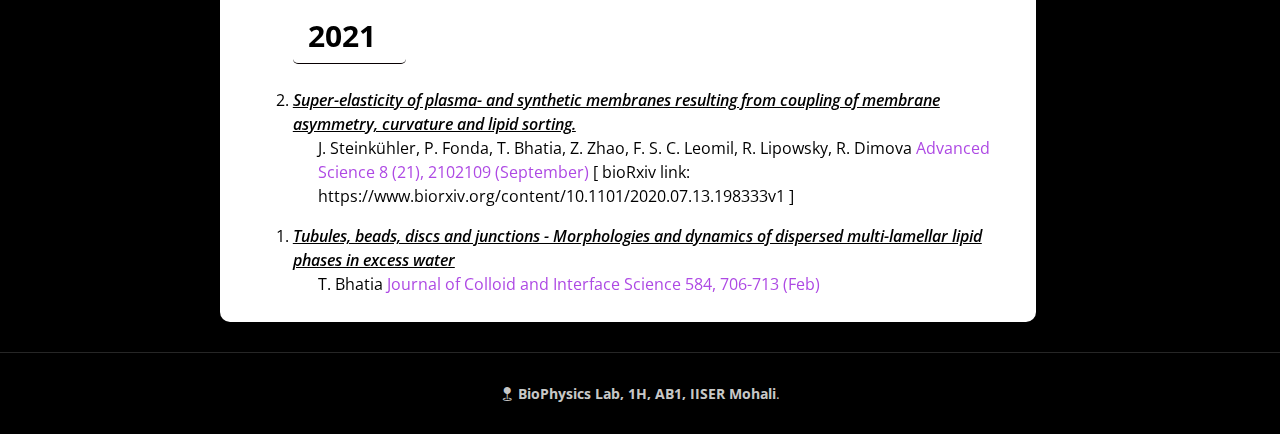
<file: publication.html>
<!DOCTYPE html>
<html lang="en">

<head>
    <meta charset="utf-8">
    <meta content="width=device-width, initial-scale=1.0" name="viewport">

    <title>BioPhysics Lab</title>
    <meta content="Tripta Bhatia - IISER Mohali" name="description">
    <meta content="Tripta, Bhatia, Bio,Biology, BioPhysics, Physics, Phy, BioPhy, IISER, IISER Mohali,Mohali, Science, STEM, Biophysics, tripta, bhatia, bhatia tripta, assistant professor, cell, membrane, lipid, computational" name="keywords">


    <!-- Google Fonts -->
    <link rel="preconnect" href="https://fonts.googleapis.com">
    <link rel="preconnect" href="https://fonts.gstatic.com" crossorigin>
    <link
        href="https://fonts.googleapis.com/css2?family=Open+Sans:ital,wght@0,300;0,400;0,500;0,600;0,700;1,300;1,400;1,600;1,700&family=Inter:ital,wght@0,300;0,400;0,500;0,600;0,700;1,300;1,400;1,500;1,600;1,700&family=Cardo:ital,wght@0,400;0,700;1,400&display=swap"
        rel="stylesheet">

    <!-- Vendor CSS Files -->
    <link href="assets/vendor/bootstrap/css/bootstrap.min.css" rel="stylesheet">
    <link href="assets/vendor/bootstrap-icons/bootstrap-icons.css" rel="stylesheet">
    <link href="assets/vendor/swiper/swiper-bundle.min.css" rel="stylesheet">
    <link href="assets/vendor/glightbox/css/glightbox.min.css" rel="stylesheet">
    <link href="assets/vendor/aos/aos.css" rel="stylesheet">

    <!-- Template Main CSS File -->
    <link href="assets/css/main.css?v=1.3" rel="stylesheet">

    <!-- =======================================================
  * Template Name: PhotoFolio
  * Updated: Mar 10 2023 with Bootstrap v5.2.3
  * Template URL: https://bootstrapmade.com/photofolio-bootstrap-photography-website-template/
  * Author: BootstrapMade.com
  * License: https://bootstrapmade.com/license/
  ======================================================== -->
</head>

<body>

    <!-- ======= Header ======= -->
    <header id="header" class="header d-flex align-items-center fixed-top">
        <div class="container-fluid d-flex align-items-center justify-content-between">

            <a href="index.html" class="logo d-flex align-items-center  me-auto me-lg-0">
                <!-- Uncomment the line below if you also wish to use an image logo -->
                <!-- <img src="assets/img/logo.png" alt=""> -->
                <!--i class="bi bi-atom"></i-->
                <img src="./logo.png" class="img-fluid" style="max-width: 100%;">
            </a>


            <nav id="navbar" class="navbar">
                <ul>
                     <li><a href="index.html" >Highlights</a></li>
          <li><a href="lab.html" >Labmates</a></li>
          <li><a href="collaborations.html">Lab-Collaborations</a></li>
          <li><a href="toc.html">Teaching-Outreach</a></li>
          <li><a href="publication.html" class="active">Lab-Publication</a></li>
                </ul>
            </nav><!-- .navbar -->
<div class="header-social-links">
      </div>
      <i class="mobile-nav-toggle mobile-nav-show bi bi-list"></i>
      <i class="mobile-nav-toggle mobile-nav-hide d-none bi bi-x"></i>

    </div>

    </header><!-- End Header -->

    <main id="main" data-aos="fade" data-aos-delay="10">
        <!-- ======= Gallery Section ======= -->

        <section style="padding-left:10px;padding-right:10px;padding-top:130px">
            <center>
              
                &nbsp;&nbsp;
              
                <br><br>
            </center>
            <div class="row" style="max-width:100%">
                <div class="col-sm-2"></div>
                <div class="col-sm-8">
                    <div class="container-tp" style="background-color: white;">
                        <br>
                        <ol reversed>
                            
                            <l style="padding: 0;"><a style="text-decoration:none;color:inherit;"
                                    href="https://scholar.google.co.in/citations?hl=en&user=ooLKNQMAAAAJ">
                                    <span style="font-weight: 600;">
                                            <u>
                                                <b> Google Scholar Citations </b>
                                            </u>
                                    </span>
                                   
                                </a>
                            </l>
<br>
                              <l style="padding: 0;"><a style="text-decoration:none;color:inherit;"
                                    href="https://www.webofscience.com/wos/author/record/O-5974-2019">
                                    <span style="font-weight: 600;">
                                            <u>
                                                <b> Web of Science ResearcherID: O-5974-2019 </b>
                                            </u>
                                    </span>
                                   
                                </a>
                            </l>
            
<br>
                            <l style="padding: 0;"><a style="text-decoration:none;color:inherit;"
                                    href="https://iisermohali.irins.org/profile/461166">
                                    <span style="font-weight: 600;">
                                            <u>
                                                <b> IRINS profile </b>
                                            </u>
                                    </span>
                                   
                                </a>
                            </l> 
                            <br>
                            <l style="padding: 0;"><a style="text-decoration:none;color:inherit;"
                                    href="https://orcid.org/0000-0002-3858-929">
                                    <span style="font-weight: 600;">
                                            <u>
                                                <b> ORCID </b>
                                            </u>
                                    </span>
                                   
                                </a>
                            </l>

                            
                                          <div class="year">
                                2024
                            </div><br>

                            <li style="padding: 0;"><a style="text-decoration:none;color:inherit;"
                                    href="https://rdcu.be/d1KMx">
                                    <span style="font-weight: 600;">
                                        
                                        <i>
                                            <u>
                                                Editorial: Biomimetic and Cellular Membranes
                                            </u>
                                        </i>
                                    </span>
                                    <p style="padding-left:25px">
                                        Tripta Bhatia
                                        <span style="color:#ae4ae4">
                                        Eur. Phys. J. Spec. Top. "Biomimetic and Cellular Membranes," ISSN: 1951-6355 (Print) 1951-6401 (Online).
                                             </span>
                           </p>
                                       </a>
                            </li>

                            
                             <li style="padding: 0;"><a style="text-decoration:none;color:inherit;"
                                    href="https://www.biorxiv.org/content/10.1101/2024.11.04.622000v1">
                                    <span style="font-weight: 600;">
                                        
                                        <i>
                                            <u>
                                                Shapes of Plasma Membrane Vesicles and PC-Cholesterol Vesicles Reveal Their Effective Spontaneous Curvature
                                            </u>
                                        </i>
                                    </span>
                                    <p style="padding-left:25px">
                                        Harshmeet Kaur, Tanmay Pandey, Tripta Bhatia 
                           [ bioRxiv link: https://www.biorxiv.org/content/10.1101/2024.11.04.622000v1 ]  </p>
                                       </a>
                            </li>

                            <li style="padding: 0;"><a style="text-decoration:none;color:inherit;"
                                    href="https://chemistry-europe.onlinelibrary.wiley.com/doi/10.1002/syst.202400052">
                                    <span style="font-weight: 600;">
                                        
                                        <i>
                                            <u>
                                                Shape Analysis of Biomimetic and Plasma Membrane Vesicles
                                            </u>
                                        </i>
                                    </span>
                                    <p style="padding-left:25px">
                                        Rajni Kudawla, Harshmeet Kaur, Tanmay Pandey, Tripta Bhatia 
                                        <span style="color:#ae4ae4">
                                        ChemSystemsChem, e202400052.  
                                        </span>
                             [ bioRxiv link: https://www.biorxiv.org/content/10.1101/2024.10.05.616773v1 ] </p>
                                </a>
                            </li>
                                                          
                            <li style="padding: 0;"><a style="text-decoration:none;color:inherit;"
                                    href="https://www.biorxiv.org/content/10.1101/2024.10.03.616509v1">
                                    <span style="font-weight: 600;">
                                        <i>
                                            <u>
                                                TECPR2 is a Rab5 effector that regulates endosomal cargo recycling
                                            </u>
                                        </i>
                                    </span>
                                    <p style="padding-left:25px">
                                        Sankalita Paul, Rajat Pant, Poonam Sharma, Kshitiz Walia, Suhasi Gupta, Adhil Aseem, Kamlesh Kumari Bajwa, Ruben George, Yudish Varma, Tripta Bhatia, Rajesh Ramachandran, Amit Tuli, Mahak Sharma 
                                        <span style="color:#ae4ae4">  
                                        </span> 
                                        [ bioRxiv link: https://doi.org/10.1101/2024.10.03.616509 (October) ]
                                    </p>
                                           </a>
                            </li>

                                    <li style="padding: 0;"><a style="text-decoration:none;color:inherit;"
                                    href="https://doi.org/10.1016/j.chemphyslip.2023.105374">
                                    <span style="font-weight: 600;">
                                        
                                        <i>
                                            <u>
                                                Bottom-Up Approach to Explore Alpha-Amylase Assisted Membrane Remodelling.
                                            </u>
                                        </i>
                                    </span>
                                    <p style="padding-left:25px">
                                        H. Kumar, S. Mandal, R. Yadav, S. Gupta, H. Meena, M. Kadu, R. Kudawla, P. Sharma, I. P. Kaur, S. Maiti, J. H Ipsen, T. Bhatia 
                                        <span style="color:#ae4ae4">
                                        Chemistry and Physics of Lipids, 259, 105374 (March)
                                           </span>
                                    </p>
                                </a>
                            </li>

                            <!--if to remove an item, remove it starting from <li> and till </li>  -->
                             
                            <div class="year">
                                2023
                            </div><br>

                            <!--if to remove an item, remove it starting from <li> and till </li>  -->
                            <li style="padding: 0;"><a style="text-decoration:none;color:inherit;"
                                    href="https://rdcu.be/dpAbf">
                                    <span style="font-weight: 600;">
                                        
                                        <i>
                                            <u>
                                                Stability of multi-lamellar lipid tubules in excess water.
                                            </u>
                                        </i>
                                    </span>
                                    <p style="padding-left:25px">
                                        T. Bhatia 
                                        <span style="color:#ae4ae4">
                                        European Biophysics Journal, 52, 749-756 (October)
                                           </span>
                                    </p>
                                </a>
                            </li>
                            
                            <li style="padding: 0;"><a style="text-decoration:none;color:inherit;"
                                    href="https://pubs.acs.org/doi/full/10.1021/acs.biochem.3c00161">
                                    <span style="font-weight: 600;">
                                        <i>
                                            <u>
                                                Redefining the structure of tip-links in hair-cells.
                                            </u>
                                        </i>
                                    </span>
                                    <p style="padding-left:25px">
                                        V. Kaur, S. Ghosh, T. Bhatia, S. Rakshit 
                                        <span style="color:#ae4ae4">
                                            Biochemistry, 62, 15, 2244–2251 (July) 
                                        </span> 
                                        [ bioRxiv link: https://www.biorxiv.org/content/10.1101/2022.08.19.504503v1 ] 
                                    </p>
                                             </u>
                                        </i>
                                </a>
                            </li>
                            <li style="padding: 0;"><a style="text-decoration:none;color:inherit;"
                                    href="https://doi.org/10.1038/s42003-023-04677-6">
                                    <span style="font-weight: 600;">
                                        <i>
                                            <u>
                                                Transient interactions drive the lateral clustering of cadherin-23 on
                                                membrane.
                                            </u>
                                        </i>
                                    </span>
                                    <p style="padding-left:25px">
                                        C. Srinivas, G. Singaraju, V. Kaur, S. Das, S. Ghosh, A. Sagar, A. Kumar, T.
                                        Bhatia, S. Rakshit
                                        <span style="color:#ae4ae4">
                                            Communication Biology, 6, 293 (March) 
                                        </span>
                                    </p>
                                </a>
                            </li>
                            <li><a style="text-decoration:none;color:inherit;"
                                    href="https://chemistry-europe.onlinelibrary.wiley.com/doi/epdf/10.1002/syst.202200027">
                                    <span style="font-weight: 600;">
                                        
                                        <i>
                                            <u>
                                                Generation of Bilayer Asymmetry and Membrane Curvature by the
                                                Sugar-Cleaving Enzyme Invertase
                                            </u>
                                        </i>
                                    </span>
                                    <p style="padding-left:25px">
                                        A. Nowbagh, A. Deshwal, M. Kadu, A. Chaudhuri, S. Maiti, R. Lipowsky, T. Bhatia
                                        <span style="color:#ae4ae4">
                                            ChemSystemsChem, e202200027, Issue 2, volume 5 (March) 
                                        </span>
                                        <div  style="color:black;background:yellow;padding-left:4px;padding-top:4px;padding-right:4px;padding-bottom:4px;border-radius:10px;">
                                            This article also appears in
                                            <a href="https://chemistry-europe.onlinelibrary.wiley.com/share/V5X4V7EDUQK9GCPBA5DD?target=10.1002/syst.202200027"  style="color:black;font-style:italic">
                                                Editor's Choice: Spotlights  
                                            </a>
                                            <a href="https://chemistry-europe.onlinelibrary.wiley.com/doi/toc/10.1002/(ISSN)1864-564X.hottopic-membranes"  style="color:black;font-style:italic">
                                                Hot Topic: Membranes,
                                            </a>
                                            
                                            <a href="https://chemistry-europe.onlinelibrary.wiley.com/doi/toc/10.1002/(ISSN)2570-4206.Protocells-Prebiotic-Systems"  style="color:black;font-style:italic">
                                                Protocells and Prebiotic Systems,
                                            </a>
                                            <a href="https://chemistry-europe.onlinelibrary.wiley.com/doi/toc/10.1002/(ISSN)9999-0001.society-volumes-germany"  style="color:black;font-style:italic">
                                                 Society Volumes: Germany
                                            </a>
                                        </div>
                                        </span>
                                    </p>
                                </a>
                            </li>
                            <div class="year">
                                2022
                            </div><br>

                            <!--if to remove an item, remove it starting from <li> and till </li>  -->
                            <li><a style="text-decoration:none;color:inherit;"
                                    href="https://link.springer.com/article/10.1007/s00232-022-00254-w">
                                    <span style="font-weight: 600;">
                                        
                                        <i>
                                            <u>
                                                Micromechanics of Biomembranes.
                                            </u>
                                        </i>
                                    </span>
                                    <p style="padding-left:25px">
                                        T. Bhatia
                                        <span style="color:#ae4ae4">
                                            J Membrane Biol 255, 637-649 (July)
                                        </span>
                                    </p>
                                </a>
                            </li>
                            <div class="year">
                                2021
                            </div><br>

                            <!--if to remove an item, remove it starting from <li> and till </li>  -->
                            <li><a style="text-decoration:none;color:inherit;"
                                    href="https://onlinelibrary.wiley.com/share/AB8YBINMDFB3DM5WH7PI?target=10.1002/advs.202102109">
                                    <span style="font-weight: 600;">
                                        
                                        <i>
                                            <u>
                                                Super-elasticity of plasma- and synthetic membranes resulting from
                                                coupling of membrane asymmetry, curvature and lipid sorting.
                                            </u>
                                        </i>
                                    </span>
                                    <p style="padding-left:25px">
                                        J. Steinkühler, P. Fonda, T. Bhatia, Z. Zhao, F. S. C. Leomil, R. Lipowsky, R.
                                        Dimova
                                        <span style="color:#ae4ae4">
                                            Advanced Science 8 (21), 2102109 (September)  
                                        </span> 
                                        [ bioRxiv link: https://www.biorxiv.org/content/10.1101/2020.07.13.198333v1 ]
                                    </p>
                                            </a>
                            </li>
                            <li><a style="text-decoration:none;color:inherit;"
                                    href="https://www.sciencedirect.com/science/article/abs/pii/S0021979720311814">
                                    <span style="font-weight: 600;">
                                        
                                        <i>
                                            <u>
                                                Tubules, beads, discs and junctions - Morphologies and dynamics of
                                                dispersed multi-lamellar lipid phases in excess water
                                            </u>
                                        </i>
                                    </span>
                                    <p style="padding-left:25px">
                                        T. Bhatia
                                        <span style="color:#ae4ae4">
                                            Journal of Colloid and Interface Science 584, 706-713 (Feb)
                                        </span>
                                    </p>
                                </a>
                            </li>
                        </ol>

                    </div>
                </div>
                <div class="col-sm-2"></div>
            </div>

        </section>
    </main>
    <!-- ======= Footer ======= -->
    <footer id="footer" class="footer">
        <div class="container">
            <div class="copyright">
                <i class="bi bi-geo-fill"></i> <strong><span>BioPhysics Lab, 1H, AB1, IISER Mohali</span></strong>.
            </div>

        </div>
    </footer><!-- End Footer -->

    <a href="#" class="scroll-top d-flex align-items-center justify-content-center"><i
            class="bi bi-arrow-up-short"></i></a>

    <div id="preloader">
        <div class="line"></div>
    </div>

    <!-- Vendor JS Files -->
    <script src="assets/vendor/bootstrap/js/bootstrap.bundle.min.js"></script>
    <script src="assets/vendor/swiper/swiper-bundle.min.js"></script>
    <script src="assets/vendor/glightbox/js/glightbox.min.js"></script>
    <script src="assets/vendor/aos/aos.js"></script>
    <script src="assets/vendor/php-email-form/validate.js"></script>

    <!-- Template Main JS File -->
    <script src="assets/js/main.js"></script>

</body>

</html>
</file>
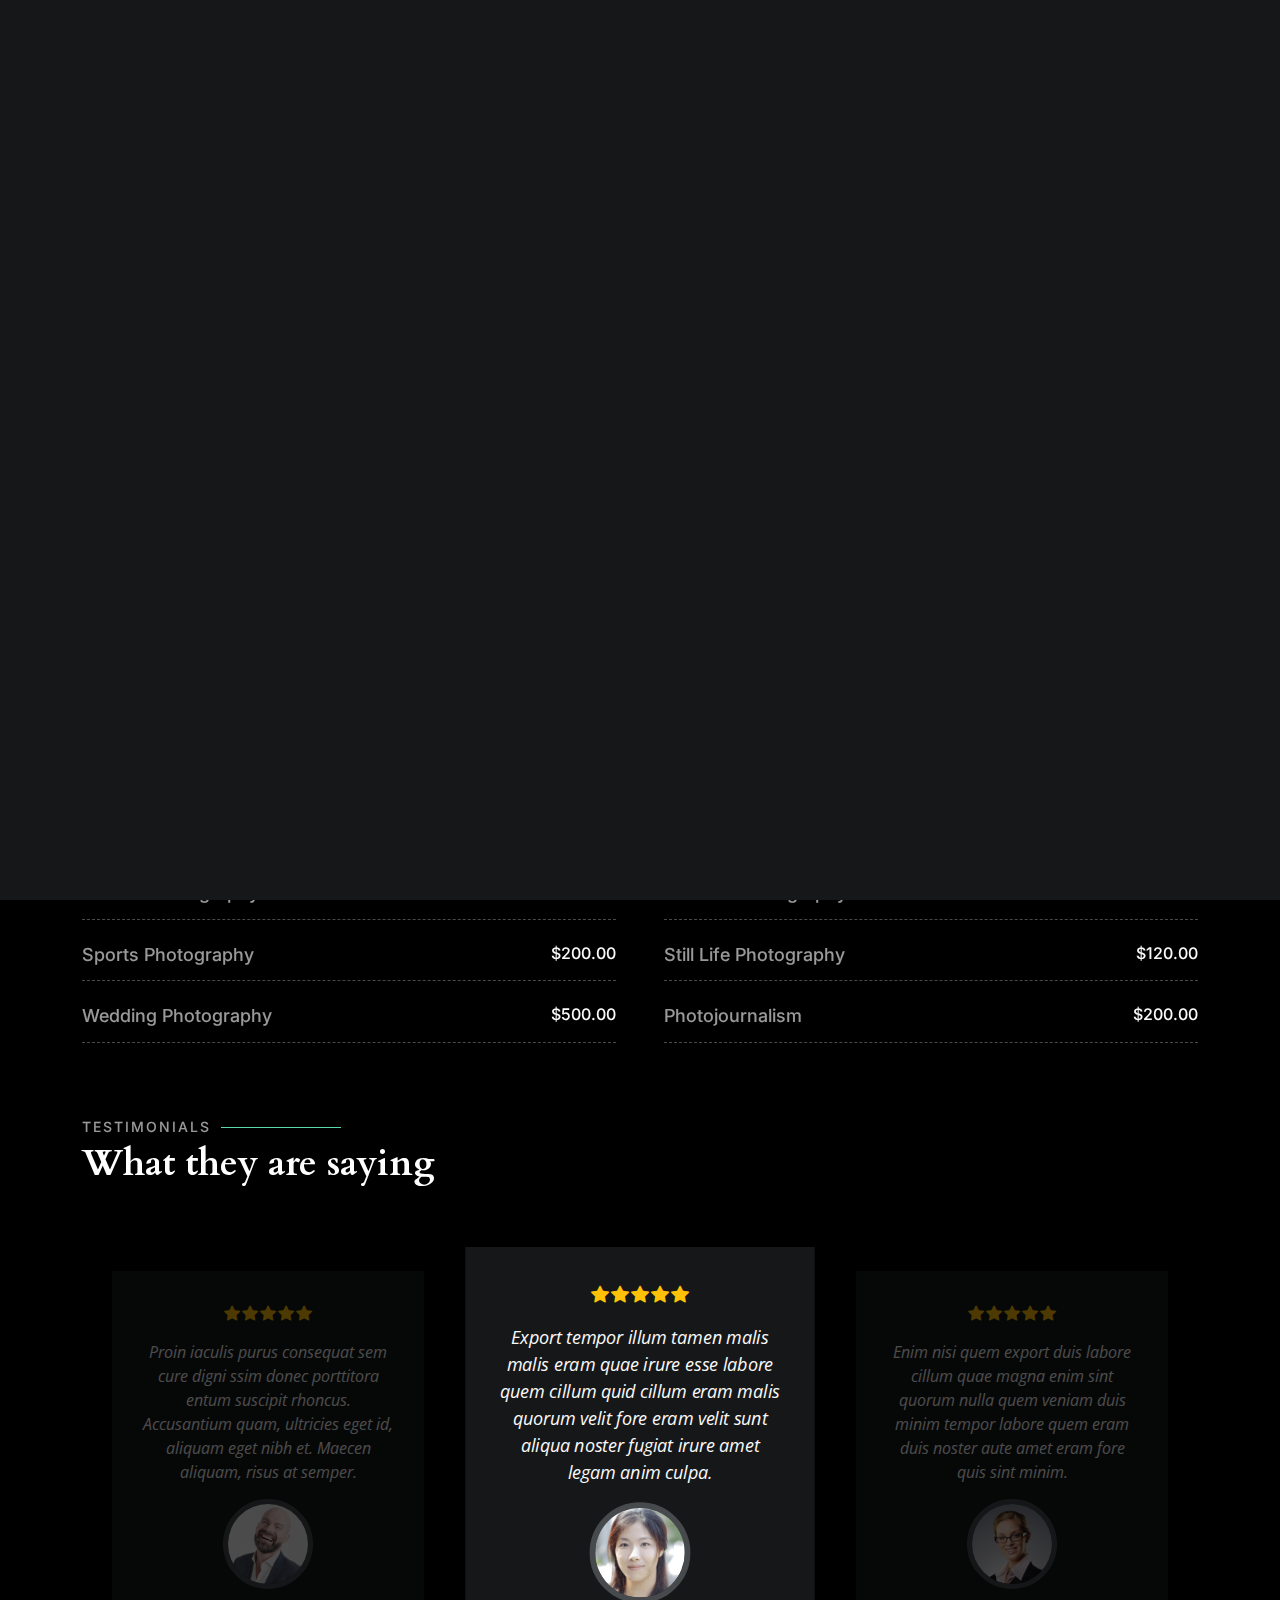
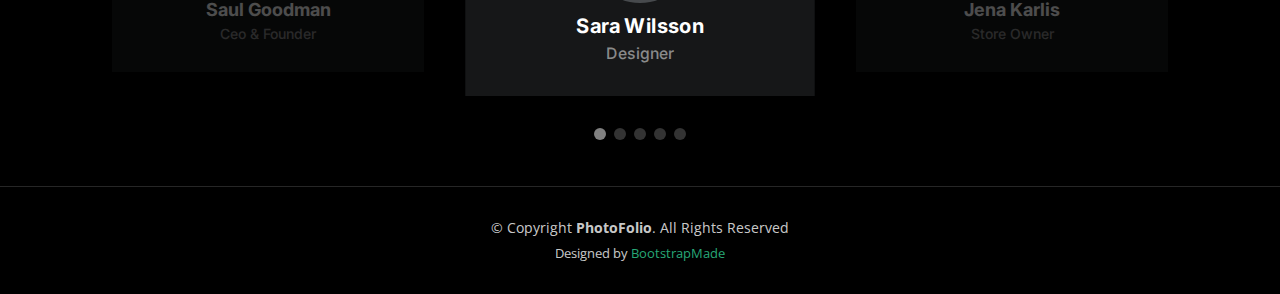
<file: services.html>
<!DOCTYPE html>
<html lang="en">

<head>
  <meta charset="utf-8">
  <meta content="width=device-width, initial-scale=1.0" name="viewport">

  <title>PhotoFolio Bootstrap Template - Services</title>
  <meta content="" name="description">
  <meta content="" name="keywords">

  <!-- Favicons -->
  <link href="assets/img/favicon.png" rel="icon">
  <link href="assets/img/apple-touch-icon.png" rel="apple-touch-icon">

  <!-- Google Fonts -->
  <link rel="preconnect" href="https://fonts.googleapis.com">
  <link rel="preconnect" href="https://fonts.gstatic.com" crossorigin>
  <link href="https://fonts.googleapis.com/css2?family=Open+Sans:ital,wght@0,300;0,400;0,500;0,600;0,700;1,300;1,400;1,600;1,700&family=Inter:ital,wght@0,300;0,400;0,500;0,600;0,700;1,300;1,400;1,500;1,600;1,700&family=Cardo:ital,wght@0,400;0,700;1,400&display=swap" rel="stylesheet">

  <!-- Vendor CSS Files -->
  <link href="assets/vendor/bootstrap/css/bootstrap.min.css" rel="stylesheet">
  <link href="assets/vendor/bootstrap-icons/bootstrap-icons.css" rel="stylesheet">
  <link href="assets/vendor/swiper/swiper-bundle.min.css" rel="stylesheet">
  <link href="assets/vendor/glightbox/css/glightbox.min.css" rel="stylesheet">
  <link href="assets/vendor/aos/aos.css" rel="stylesheet">

  <!-- Template Main CSS File -->
  <link href="assets/css/main.css" rel="stylesheet">

  <!-- =======================================================
  * Template Name: PhotoFolio
  * Updated: Mar 10 2023 with Bootstrap v5.2.3
  * Template URL: https://bootstrapmade.com/photofolio-bootstrap-photography-website-template/
  * Author: BootstrapMade.com
  * License: https://bootstrapmade.com/license/
  ======================================================== -->
</head>

<body>

  <!-- ======= Header ======= -->
  <header id="header" class="header d-flex align-items-center fixed-top">
    <div class="container-fluid d-flex align-items-center justify-content-between">

      <a href="index.html" class="logo d-flex align-items-center  me-auto me-lg-0">
        <!-- Uncomment the line below if you also wish to use an image logo -->
        <!-- <img src="assets/img/logo.png" alt=""> -->
        <i class="bi bi-camera"></i>
        <h1>PhotoFolio</h1>
      </a>

      <nav id="navbar" class="navbar">
        <ul>
          <li><a href="index.html">Home</a></li>
          <li><a href="about.html">About</a></li>
          <li class="dropdown"><a href="#"><span>Gallery</span> <i class="bi bi-chevron-down dropdown-indicator"></i></a>
            <ul>
              <li><a href="gallery.html">Nature</a></li>
              <li><a href="gallery.html">People</a></li>
              <li><a href="gallery.html">Architecture</a></li>
              <li><a href="gallery.html">Animals</a></li>
              <li><a href="gallery.html">Sports</a></li>
              <li><a href="gallery.html">Travel</a></li>
              <li class="dropdown"><a href="#"><span>Sub Menu</span> <i class="bi bi-chevron-down dropdown-indicator"></i></a>
                <ul>
                  <li><a href="#">Sub Menu 1</a></li>
                  <li><a href="#">Sub Menu 2</a></li>
                  <li><a href="#">Sub Menu 3</a></li>
                </ul>
              </li>
            </ul>
          </li>
          <li><a href="services.html" class="active">Services</a></li>
          <li><a href="contact.html">Contact</a></li>
        </ul>
      </nav><!-- .navbar -->

      <div class="header-social-links">
        <a href="#" class="twitter"><i class="bi bi-twitter"></i></a>
        <a href="#" class="facebook"><i class="bi bi-facebook"></i></a>
        <a href="#" class="instagram"><i class="bi bi-instagram"></i></a>
        <a href="#" class="linkedin"><i class="bi bi-linkedin"></i></i></a>
      </div>
      <i class="mobile-nav-toggle mobile-nav-show bi bi-list"></i>
      <i class="mobile-nav-toggle mobile-nav-hide d-none bi bi-x"></i>

    </div>
  </header><!-- End Header -->

  <main id="main" data-aos="fade" data-aos-delay="1500">

    <!-- ======= End Page Header ======= -->
    <div class="page-header d-flex align-items-center">
      <div class="container position-relative">
        <div class="row d-flex justify-content-center">
          <div class="col-lg-6 text-center">
            <h2>Services</h2>
            <p>Odio et unde deleniti. Deserunt numquam exercitationem. Officiis quo odio sint voluptas consequatur ut a odio voluptatem. Sit dolorum debitis veritatis natus dolores. Quasi ratione sint. Sit quaerat ipsum dolorem.</p>

            <a class="cta-btn" href="contact.html">Available for hire</a>

          </div>
        </div>
      </div>
    </div><!-- End Page Header -->

    <!-- ======= Services Section ======= -->
    <section id="services" class="services">
      <div class="container">

        <div class="row gy-4">

          <div class="col-xl-3 col-md-6 d-flex">
            <div class="service-item position-relative">
              <i class="bi bi-activity"></i>
              <h4><a href="" class="stretched-link">Lorem Ipsum</a></h4>
              <p>Voluptatum deleniti atque corrupti quos dolores et quas molestias excepturi</p>
            </div>
          </div><!-- End Service Item -->

          <div class="col-xl-3 col-md-6 d-flex">
            <div class="service-item position-relative">
              <i class="bi bi-bounding-box-circles"></i>
              <h4><a href="" class="stretched-link">Sed ut perspici</a></h4>
              <p>Duis aute irure dolor in reprehenderit in voluptate velit esse cillum dolore</p>
            </div>
          </div><!-- End Service Item -->

          <div class="col-xl-3 col-md-6 d-flex">
            <div class="service-item position-relative">
              <i class="bi bi-calendar4-week"></i>
              <h4><a href="" class="stretched-link">Magni Dolores</a></h4>
              <p>Excepteur sint occaecat cupidatat non proident, sunt in culpa qui officia</p>
            </div>
          </div><!-- End Service Item -->

          <div class="col-xl-3 col-md-6 d-flex">
            <div class="service-item position-relative">
              <i class="bi bi-broadcast"></i>
              <h4><a href="" class="stretched-link">Nemo Enim</a></h4>
              <p>At vero eos et accusamus et iusto odio dignissimos ducimus qui blanditiis</p>
            </div>
          </div><!-- End Service Item -->

        </div>

      </div>
    </section><!-- End Services Section -->

    <!-- ======= Pricing Section ======= -->
    <section id="pricing" class="pricing">
      <div class="container">

        <div class="section-header">
          <h2>Prices</h2>
          <p>Check my adorable pricing</p>
        </div>

        <div class="row gy-4 gx-lg-5">

          <div class="col-lg-6">
            <div class="pricing-item d-flex justify-content-between">
              <h3>Portrait Photography</h3>
              <h4>$160.00</h4>
            </div>
          </div><!-- End Pricing Item -->

          <div class="col-lg-6">
            <div class="pricing-item d-flex justify-content-between">
              <h3>Fashion Photography</h3>
              <h4>$300.00</h4>
            </div>
          </div><!-- End Pricing Item -->

          <div class="col-lg-6">
            <div class="pricing-item d-flex justify-content-between">
              <h3>Sports Photography</h3>
              <h4>$200.00</h4>
            </div>
          </div><!-- End Pricing Item -->

          <div class="col-lg-6">
            <div class="pricing-item d-flex justify-content-between">
              <h3>Still Life Photography</h3>
              <h4>$120.00</h4>
            </div>
          </div><!-- End Pricing Item -->

          <div class="col-lg-6">
            <div class="pricing-item d-flex justify-content-between">
              <h3>Wedding Photography</h3>
              <h4>$500.00</h4>
            </div>
          </div><!-- End Pricing Item -->

          <div class="col-lg-6">
            <div class="pricing-item d-flex justify-content-between">
              <h3>Photojournalism</h3>
              <h4>$200.00</h4>
            </div>
          </div><!-- End Pricing Item -->

        </div>
    </section><!-- End Pricing Section -->

    <!-- ======= Testimonials Section ======= -->
    <section id="testimonials" class="testimonials">
      <div class="container">

        <div class="section-header">
          <h2>Testimonials</h2>
          <p>What they are saying</p>
        </div>

        <div class="slides-3 swiper">
          <div class="swiper-wrapper">

            <div class="swiper-slide">
              <div class="testimonial-item">
                <div class="stars">
                  <i class="bi bi-star-fill"></i><i class="bi bi-star-fill"></i><i class="bi bi-star-fill"></i><i class="bi bi-star-fill"></i><i class="bi bi-star-fill"></i>
                </div>
                <p>
                  Proin iaculis purus consequat sem cure digni ssim donec porttitora entum suscipit rhoncus. Accusantium quam, ultricies eget id, aliquam eget nibh et. Maecen aliquam, risus at semper.
                </p>
                <div class="profile mt-auto">
                  <img src="assets/img/testimonials/testimonials-1.jpg" class="testimonial-img" alt="">
                  <h3>Saul Goodman</h3>
                  <h4>Ceo &amp; Founder</h4>
                </div>
              </div>
            </div><!-- End testimonial item -->

            <div class="swiper-slide">
              <div class="testimonial-item">
                <div class="stars">
                  <i class="bi bi-star-fill"></i><i class="bi bi-star-fill"></i><i class="bi bi-star-fill"></i><i class="bi bi-star-fill"></i><i class="bi bi-star-fill"></i>
                </div>
                <p>
                  Export tempor illum tamen malis malis eram quae irure esse labore quem cillum quid cillum eram malis quorum velit fore eram velit sunt aliqua noster fugiat irure amet legam anim culpa.
                </p>
                <div class="profile mt-auto">
                  <img src="assets/img/testimonials/testimonials-2.jpg" class="testimonial-img" alt="">
                  <h3>Sara Wilsson</h3>
                  <h4>Designer</h4>
                </div>
              </div>
            </div><!-- End testimonial item -->

            <div class="swiper-slide">
              <div class="testimonial-item">
                <div class="stars">
                  <i class="bi bi-star-fill"></i><i class="bi bi-star-fill"></i><i class="bi bi-star-fill"></i><i class="bi bi-star-fill"></i><i class="bi bi-star-fill"></i>
                </div>
                <p>
                  Enim nisi quem export duis labore cillum quae magna enim sint quorum nulla quem veniam duis minim tempor labore quem eram duis noster aute amet eram fore quis sint minim.
                </p>
                <div class="profile mt-auto">
                  <img src="assets/img/testimonials/testimonials-3.jpg" class="testimonial-img" alt="">
                  <h3>Jena Karlis</h3>
                  <h4>Store Owner</h4>
                </div>
              </div>
            </div><!-- End testimonial item -->

            <div class="swiper-slide">
              <div class="testimonial-item">
                <div class="stars">
                  <i class="bi bi-star-fill"></i><i class="bi bi-star-fill"></i><i class="bi bi-star-fill"></i><i class="bi bi-star-fill"></i><i class="bi bi-star-fill"></i>
                </div>
                <p>
                  Fugiat enim eram quae cillum dolore dolor amet nulla culpa multos export minim fugiat minim velit minim dolor enim duis veniam ipsum anim magna sunt elit fore quem dolore labore illum veniam.
                </p>
                <div class="profile mt-auto">
                  <img src="assets/img/testimonials/testimonials-4.jpg" class="testimonial-img" alt="">
                  <h3>Matt Brandon</h3>
                  <h4>Freelancer</h4>
                </div>
              </div>
            </div><!-- End testimonial item -->

            <div class="swiper-slide">
              <div class="testimonial-item">
                <div class="stars">
                  <i class="bi bi-star-fill"></i><i class="bi bi-star-fill"></i><i class="bi bi-star-fill"></i><i class="bi bi-star-fill"></i><i class="bi bi-star-fill"></i>
                </div>
                <p>
                  Quis quorum aliqua sint quem legam fore sunt eram irure aliqua veniam tempor noster veniam enim culpa labore duis sunt culpa nulla illum cillum fugiat legam esse veniam culpa fore nisi cillum quid.
                </p>
                <div class="profile mt-auto">
                  <img src="assets/img/testimonials/testimonials-5.jpg" class="testimonial-img" alt="">
                  <h3>John Larson</h3>
                  <h4>Entrepreneur</h4>
                </div>
              </div>
            </div><!-- End testimonial item -->

          </div>
          <div class="swiper-pagination"></div>
        </div>

      </div>
    </section><!-- End Testimonials Section -->

  </main><!-- End #main -->

  <!-- ======= Footer ======= -->
  <footer id="footer" class="footer">
    <div class="container">
      <div class="copyright">
        &copy; Copyright <strong><span>PhotoFolio</span></strong>. All Rights Reserved
      </div>
      <div class="credits">
        <!-- All the links in the footer should remain intact. -->
        <!-- You can delete the links only if you purchased the pro version. -->
        <!-- Licensing information: https://bootstrapmade.com/license/ -->
        <!-- Purchase the pro version with working PHP/AJAX contact form: https://bootstrapmade.com/photofolio-bootstrap-photography-website-template/ -->
        Designed by <a href="https://bootstrapmade.com/">BootstrapMade</a>
      </div>
    </div>
  </footer><!-- End Footer -->

  <a href="#" class="scroll-top d-flex align-items-center justify-content-center"><i class="bi bi-arrow-up-short"></i></a>

  <div id="preloader">
    <div class="line"></div>
  </div>

  <!-- Vendor JS Files -->
  <script src="assets/vendor/bootstrap/js/bootstrap.bundle.min.js"></script>
  <script src="assets/vendor/swiper/swiper-bundle.min.js"></script>
  <script src="assets/vendor/glightbox/js/glightbox.min.js"></script>
  <script src="assets/vendor/aos/aos.js"></script>
  <script src="assets/vendor/php-email-form/validate.js"></script>

  <!-- Template Main JS File -->
  <script src="assets/js/main.js"></script>

</body>

</html>
</file>
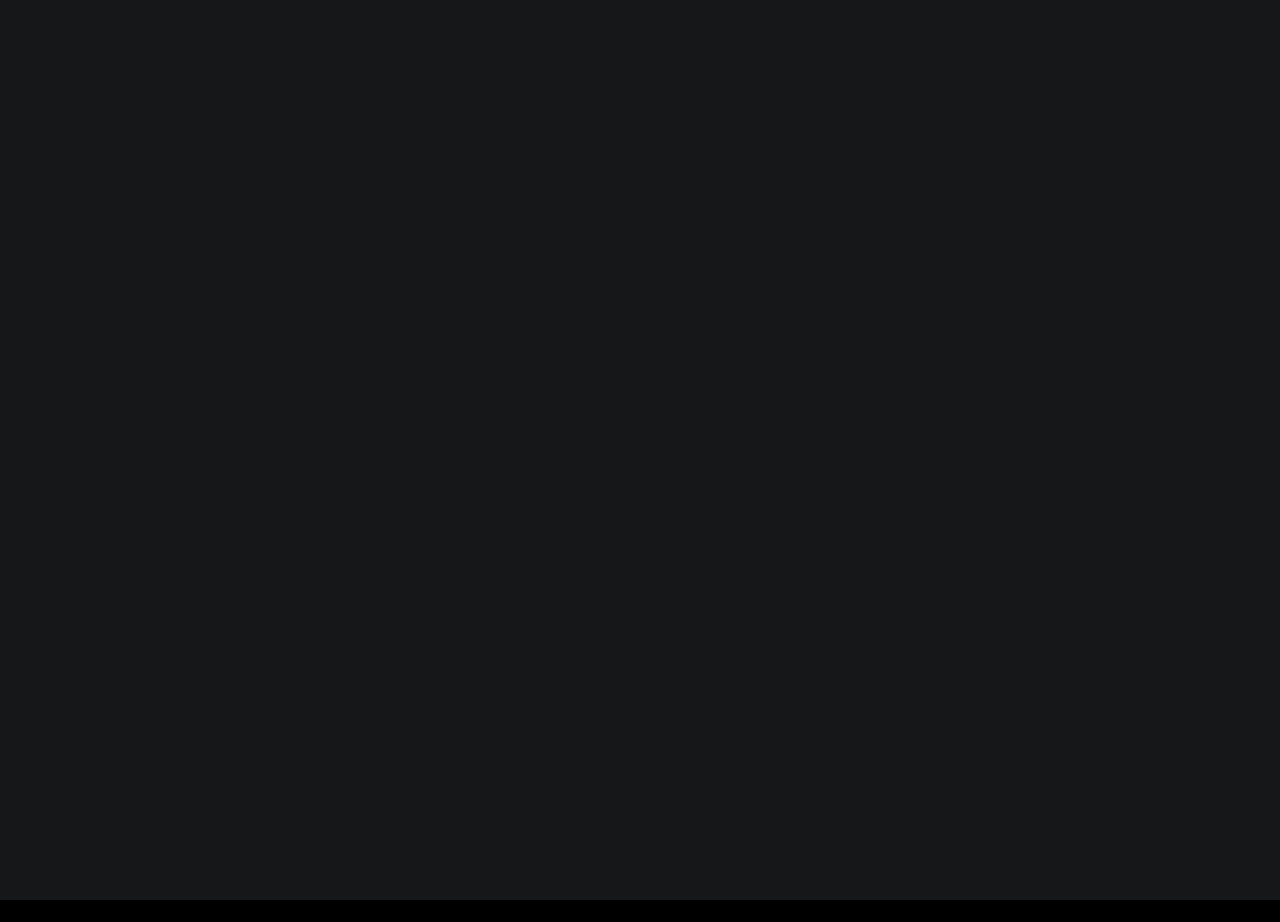
<file: temp.html>
<!DOCTYPE html>
<html lang="en">

<head>
  <meta charset="utf-8">
  <meta content="width=device-width, initial-scale=1.0" name="viewport">

  <title>BioPhysics Lab</title>
  <meta content="Tripta Bhatia - IISER Mohali" name="description">
  <meta
    content="Tripta, Bhatia, Bio,Biology, BioPhysics, Physics, Phy, BioPhy, IISER, IISER Mohali,Mohali, Science, STEM, Biophysics, tripta, bhatia, bhatia tripta, assistant professor, cell, membrane, lipid, computational"
    name="keywords">


  <!-- Google Fonts -->
  <link rel="preconnect" href="https://fonts.googleapis.com">
  <link rel="preconnect" href="https://fonts.gstatic.com" crossorigin>
  <link
    href="https://fonts.googleapis.com/css2?family=Open+Sans:ital,wght@0,300;0,400;0,500;0,600;0,700;1,300;1,400;1,600;1,700&family=Inter:ital,wght@0,300;0,400;0,500;0,600;0,700;1,300;1,400;1,500;1,600;1,700&family=Cardo:ital,wght@0,400;0,700;1,400&display=swap"
    rel="stylesheet">

  <!-- Vendor CSS Files -->
  <link href="assets/vendor/bootstrap/css/bootstrap.min.css" rel="stylesheet">
  <link href="assets/vendor/bootstrap-icons/bootstrap-icons.css" rel="stylesheet">
  <link href="assets/vendor/swiper/swiper-bundle.min.css" rel="stylesheet">
  <link href="assets/vendor/glightbox/css/glightbox.min.css" rel="stylesheet">
  <link href="assets/vendor/aos/aos.css" rel="stylesheet">

  <!-- Template Main CSS File -->
  <link href="assets/css/main.css?v=1.3" rel="stylesheet">

  <!-- =======================================================
  * Template Name: PhotoFolio
  * Updated: Mar 10 2023 with Bootstrap v5.2.3
  * Template URL: https://bootstrapmade.com/photofolio-bootstrap-photography-website-template/
  * Author: BootstrapMade.com
  * License: https://bootstrapmade.com/license/
  ======================================================== -->
</head>

<body>

  <!-- ======= Header ======= -->
  <header id="header" class="header d-flex align-items-center fixed-top">
    <div class="container-fluid d-flex align-items-center justify-content-between">

      <a href="index.html" class="logo d-flex align-items-center  me-auto me-lg-0">
        <!-- Uncomment the line below if you also wish to use an image logo -->
        <!-- <img src="assets/img/logo.png" alt=""> -->
        <!--i class="bi bi-atom"></i-->
        <img src="./logo.png" class="img-fluid" style="max-width: 100%;">
      </a>


       <nav id="navbar" class="navbar">
        <ul>
          <li><a href="index.html" >Highlights</a></li>
          <li><a href="lab.html" >Labmates</a></li>
          <li><a href="collaborations.html">Lab-Collaborations</a></li>
          <li><a href="toc.html">Teaching-Outreach</a></li>
          <li><a href="publication.html" >Lab-Publication</a></li>
        </ul>
      </nav><!-- .navbar -->

  <div class="header-social-links">
      </div>
      <i class="mobile-nav-toggle mobile-nav-show bi bi-list"></i>
      <i class="mobile-nav-toggle mobile-nav-hide d-none bi bi-x"></i>

    </div>

  </header><!-- End Header -->

  <main id="main" data-aos="fade" data-aos-delay="10">
    <!-- ======= Gallery Section ======= -->

    <section style="padding-left:10px;padding-right:10px;padding-top:130px">
      <h3>Publications</h3>
      <br><br>

    </section>
  </main>
  <!-- ======= Footer ======= -->
  <footer id="footer" class="footer">
    <div class="container">
      <div class="copyright">
        <i class="bi bi-geo-fill"></i> <strong><span>BioPhysics Lab, 1H, AB1, IISER Mohali</span></strong>.
      </div>

    </div>
  </footer><!-- End Footer -->

  <a href="#" class="scroll-top d-flex align-items-center justify-content-center"><i
      class="bi bi-arrow-up-short"></i></a>

  <div id="preloader">
    <div class="line"></div>
  </div>

  <!-- Vendor JS Files -->
  <script src="assets/vendor/bootstrap/js/bootstrap.bundle.min.js"></script>
  <script src="assets/vendor/swiper/swiper-bundle.min.js"></script>
  <script src="assets/vendor/glightbox/js/glightbox.min.js"></script>
  <script src="assets/vendor/aos/aos.js"></script>
  <script src="assets/vendor/php-email-form/validate.js"></script>

  <!-- Template Main JS File -->
  <script src="assets/js/main.js"></script>

</body>

</html>
</file>
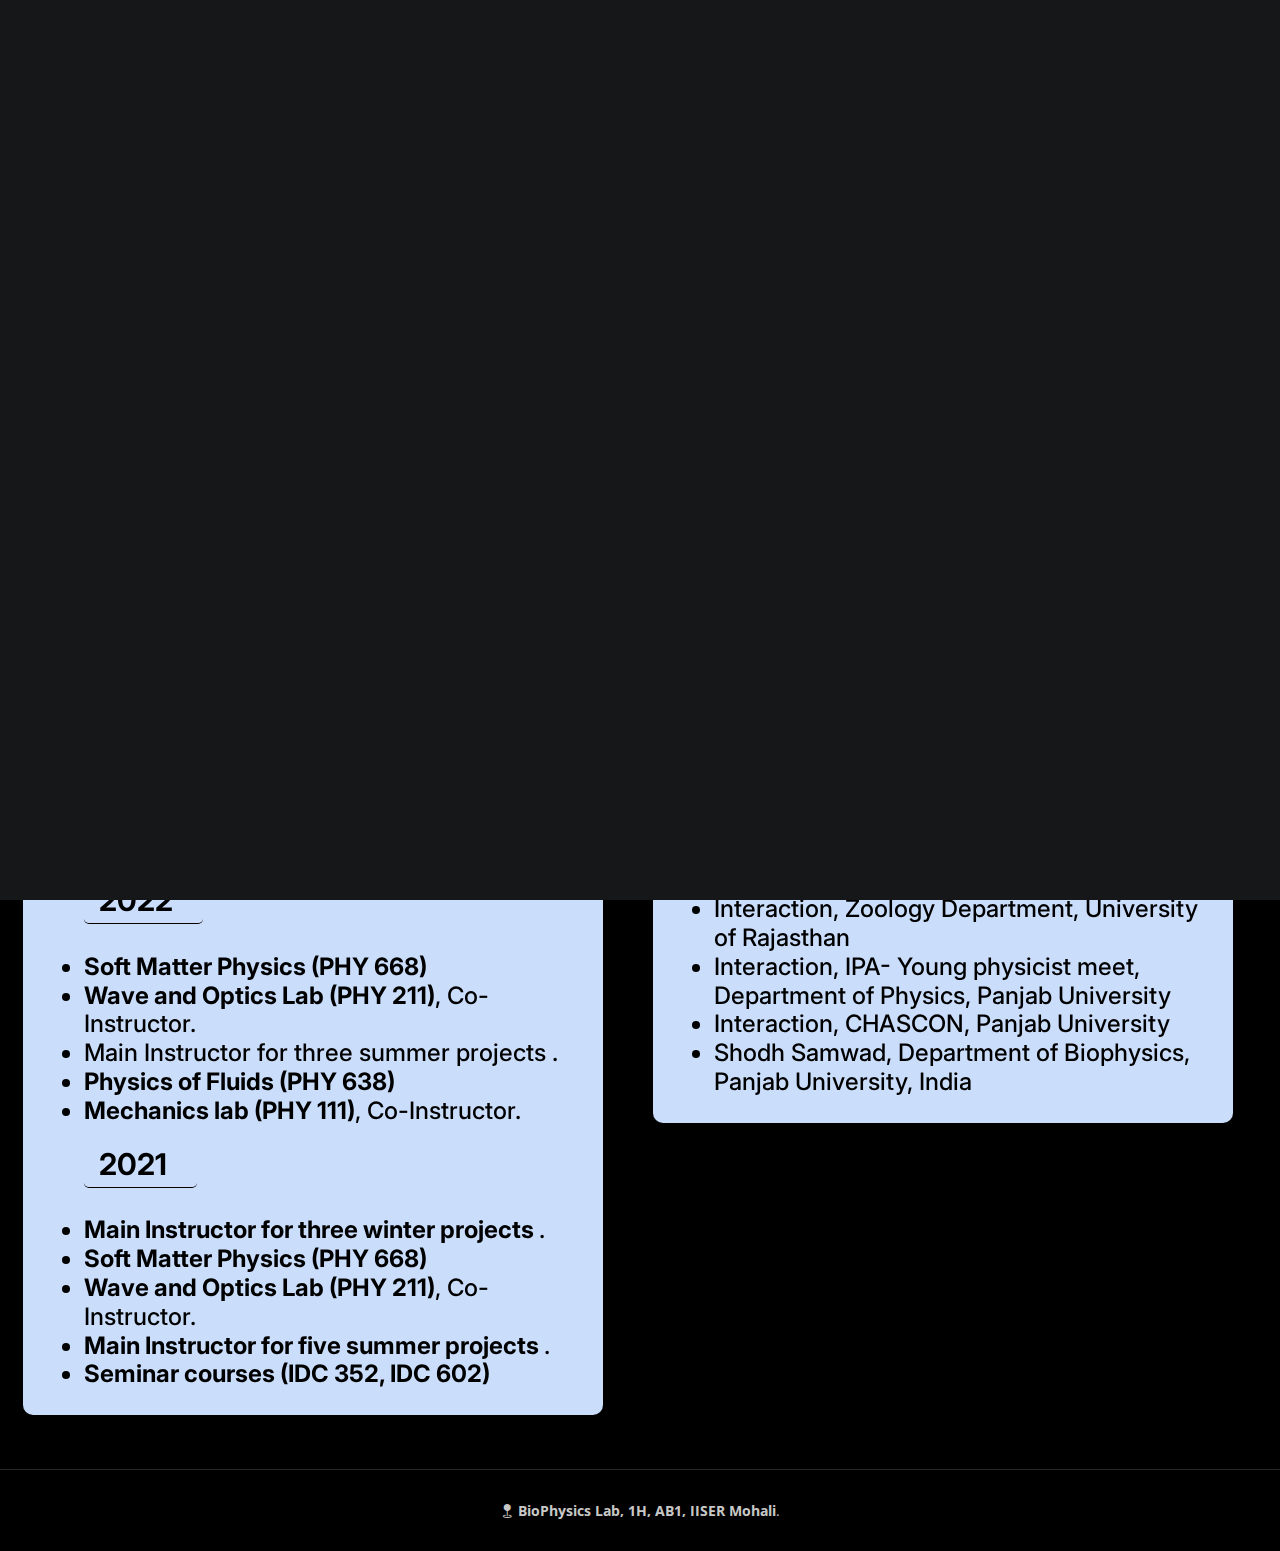
<file: toc.html>
<!DOCTYPE html>
<html lang="en">

<head>
    <meta charset="utf-8">
    <meta content="width=device-width, initial-scale=1.0" name="viewport">

    <title>BioPhysics Lab</title>
    <meta content="Tripta Bhatia - IISER Mohali" name="description">
    <meta
        content="Tripta, Bhatia, Bio,Biology, BioPhysics, Physics, Phy, BioPhy, IISER, IISER Mohali,Mohali, Science, STEM, Biophysics, tripta, bhatia, bhatia tripta, assistant professor, cell, membrane, lipid, computational"
        name="keywords">

    <!-- Favicons -->

    <!-- Google Fonts -->
    <link rel="preconnect" href="https://fonts.googleapis.com">
    <link rel="preconnect" href="https://fonts.gstatic.com" crossorigin>
    <link
        href="https://fonts.googleapis.com/css2?family=Open+Sans:ital,wght@0,300;0,400;0,500;0,600;0,700;1,300;1,400;1,600;1,700&family=Inter:ital,wght@0,300;0,400;0,500;0,600;0,700;1,300;1,400;1,500;1,600;1,700&family=Cardo:ital,wght@0,400;0,700;1,400&display=swap"
        rel="stylesheet">

    <!-- Vendor CSS Files -->
    <link href="assets/vendor/bootstrap/css/bootstrap.min.css" rel="stylesheet">
    <link href="assets/vendor/bootstrap-icons/bootstrap-icons.css" rel="stylesheet">
    <link href="assets/vendor/swiper/swiper-bundle.min.css" rel="stylesheet">
    <link href="assets/vendor/glightbox/css/glightbox.min.css" rel="stylesheet">
    <link href="assets/vendor/aos/aos.css" rel="stylesheet">

    <!-- Template Main CSS File -->
    <link href="assets/css/main.css?v=1.4" rel="stylesheet">

    <!-- =======================================================
  * Template Name: PhotoFolio
  * Updated: Mar 10 2023 with Bootstrap v5.2.3
  * Template URL: https://bootstrapmade.com/photofolio-bootstrap-photography-website-template/
  * Author: BootstrapMade.com
  * License: https://bootstrapmade.com/license/
  ======================================================== -->
</head>

<body>

    <!-- ======= Header ======= -->
    <header id="header" class="header d-flex align-items-center fixed-top">
        <div class="container-fluid d-flex align-items-center justify-content-between">

            <a href="index.html" class="logo d-flex align-items-center  me-auto me-lg-0">
                <!-- Uncomment the line below if you also wish to use an image logo -->
                <!-- <img src="assets/img/logo.png" alt=""> -->
                <!--i class="bi bi-atom"></i-->
                <img src="./logo.png" class="img-fluid" style="max-width: 100%;">
            </a>


           <nav id="navbar" class="navbar">
        <ul>
          <li><a href="index.html" >Highlights</a></li>
          <li><a href="lab.html" >Labmates</a></li>
          <li><a href="collaborations.html">Lab-Collaborations</a></li>
          <li><a href="toc.html" class="active">Teaching-Outreach</a></li>
          <li><a href="publication.html" >Lab-Publication</a></li>
        </ul>
      </nav><!-- .navbar -->

  <div class="header-social-links">
      </div>
      <i class="mobile-nav-toggle mobile-nav-show bi bi-list"></i>
      <i class="mobile-nav-toggle mobile-nav-hide d-none bi bi-x"></i>

    </div>

  </header><!-- End Header -->

    <main id="main" data-aos="fade" data-aos-delay="10">
        <!-- ======= Gallery Section ======= -->

        <section style="padding-left:10px;padding-right:10px;padding-top:130px">
            <div class="row" style="max-width:100%">
                <div class="col-sm-6" style="padding-left:2%;padding-right:2%;">
                    <div class="container-tp second-color">
                        <h4>
                            <u>
                                <h2 class="text-primary"><b>T</b>eachings (at IISER Mohali):
                            </u>
                        </h4>
                        <ul type="disc">

                            <!-- year to be written as 
                        
                                <div class="year">
                                    2023
                                </div><br>
                            
                            -->
                            
                            <div class="year">
                                2025
                            </div><br>

                            <!--if to remove an item, remove it starting from <li> and till </li>  -->
                             <li>
                                <b>  Thermodynamics and Statistical Physics (PHY 203), Spring</b> 
                                 </li> 
                            
                            <li>
                                <b>  Lipid Membranes - from Cells to Synthetic Biology, 3-8 March 2025. Global Initiative of Academic Networks (GIAN), MHRD, India. </b> 
                                 </li>
                                                   
                            <div class="year">
                                2024
                            </div><br>

                            <!--if to remove an item, remove it starting from <li> and till </li>  -->
                             <li>
                                <b>  Wave and Optics Lab (PHY 211), Monsoon</b>
                                 </li>
                            <li>
                                <b> Thermodynamics and statistical physics (PHY 202), Summer</b>
                                 </li>
                             <li>
                                 <b> Thermodynamics and statistical physics (PHY 202), Spring</b>                        
                                </li>

                            <div class="year">
                                2023
                            </div><br>

                            <li>
                                <b> Wave and Optics Lab (PHY 211)</b>
                            </li>
                            <li>
                                <b> Topics in Biophysics (PHY 639)</b>
                            </li>
                            <li>
                                <b> Electronics lab (PHY 312)</b>, Co-Instructor.
                          
                                <div class="year">
                                2022
                            </div><br>
  <li>
                            <!--if to remove an item, remove it starting from <li> and till </li>  -->
                                <b> Soft Matter Physics (PHY 668)</b>
                            </li>
                            <li>
                                <b> Wave and Optics Lab (PHY 211)</b>,
                                Co-Instructor.
                            </li>
                            <li>
                                Main Instructor for three summer projects
                                </b>.
                            </li>
                            <li>
                                <b> Physics of Fluids (PHY 638)</b>
                            </li>
                            <li>
                                <b> Mechanics lab (PHY 111)</b>, Co-Instructor.
                            </li>

                            <div class="year">
                                2021
                            </div><br>
                              <li>
                                <b> Main Instructor for three winter projects
                                </b>.
                            </li>
                            <li>
                                <b> Soft Matter Physics (PHY 668)</b>
                            </li>
                            <li>
                                <b> Wave and Optics Lab (PHY 211)</b>,
                                Co-Instructor.
                            </li>
                            <li>
                                <b> Main Instructor for five summer projects
                                </b>.
                            </li>
                            <li>
                                <b> Seminar courses (IDC 352, IDC 602)</b>
                            </li>
                        </ul>
                    </div>
                    <br>

                </div>
                <div class="col-sm-6" style="padding-left:2%;padding-right:2%;">
                   <div class="container-tp second-color">
                        <h4><u>
                                <h2 class="text-primary"><b>O</b>utreach Activities
                            </u></h4>
                        <ul>

                             <div class="year">
                                2025
                              </div><br>
                            <li>
                                   <a href="https://www.linkedin.com/feed/update/urn:li:activity:7281158020460400640" style="color:inherit;text-decoration:none;">
                                    Global Initiative of Academic Networks (GIAN) course "Lipid Membranes - from Cells to Synthetic Biology," MHRD, India.
                                </a>
                                 </li>
                            
                             <div class="year">
                                2024
                              </div><br>
                            <li>
                            <a href="https://www.iisermohali.ac.in/component/jevents/eventdetail/1243/85/program-for-aspiring-women-scientists-paws" style="color:inherit;text-decoration:none;">
                                    Organized PROGRAM FOR ASPIRING WOMEN SCIENTISTS (PAWS), IISER Mohali
                                </a>
                            </li>
                             <div class="year">
                                2023
                            </div><br>
                            <li>
                            <a href="" style="color:inherit;text-decoration:none;">
                                The Program Committee member for the International Conference on Nanomaterials in Biology, IIT Gandhinagar 
                                </a>
                            </li>
                            <li>
                            <a href="https://icwip2023.hbcse.tifr.res.in/interactive-workshops.php" style="color:inherit;text-decoration:none;">
                                8th International Conference on Women in Physics 
                                </a>
                            </li>
                            <li>
                            <a href="#" style="color:inherit;text-decoration:none;">
                                    Interaction, Physics Department, Bangalore University 
                                </a>
                            </li>
                             <div class="year">
                                2022
                            </div><br>
                              <li>
                            <a href="#" style="color:inherit;text-decoration:none;">
                                    Interaction, Zoology Department, University of Rajasthan 
                                </a>
                            </li>
                            <li>
                                <a href="#" style="color:inherit;text-decoration:none;">
                                    Interaction, IPA- Young physicist meet, Department of Physics, Panjab University 
                                </a>
                            </li>
                            <li>
                                <a href="#" style="color:inherit;text-decoration:none;">
                                    Interaction, CHASCON, Panjab University 
                                </a>
                            </li>
                            <li>
                                <a href="#" style="color:inherit;text-decoration:none;">
                                    Shodh Samwad, Department of Biophysics, Panjab University, India 
                                </a>
                            </li>
                        </ul>
                    </div>
                    <br>
                </div>
            </div>
            </div>
            </div>
            </div>
        </section>
    </main>
    <!-- ======= Footer ======= -->
    <footer id="footer" class="footer">
        <div class="container">
            <div class="copyright">
                <i class="bi bi-geo-fill"></i> <strong><span>BioPhysics Lab, 1H, AB1, IISER Mohali</span></strong>.
            </div>

        </div>
    </footer><!-- End Footer -->

    <a href="#" class="scroll-top d-flex align-items-center justify-content-center"><i
            class="bi bi-arrow-up-short"></i></a>

    <div id="preloader">
        <div class="line"></div>
    </div>

    <!-- Vendor JS Files -->
    <script src="assets/vendor/bootstrap/js/bootstrap.bundle.min.js"></script>
    <script src="assets/vendor/swiper/swiper-bundle.min.js"></script>
    <script src="assets/vendor/glightbox/js/glightbox.min.js"></script>
    <script src="assets/vendor/aos/aos.js"></script>
    <script src="assets/vendor/php-email-form/validate.js"></script>

    <!-- Template Main JS File -->
    <script src="assets/js/main.js"></script>
    <script>
        var slideIndex = 0;
        carousel();

        function carousel() {
            var i;
            var x = document.getElementsByClassName("slides");
            for (i = 0; i < x.length; i++) {
                x[i].style.display = "none";
            }
            slideIndex++;
            if (slideIndex > x.length) { slideIndex = 1 }
            x[slideIndex - 1].style.display = "block";
            setTimeout(carousel, 3000); // Change image every 2 seconds
        }
    </script>

</body>

</html>
</file>
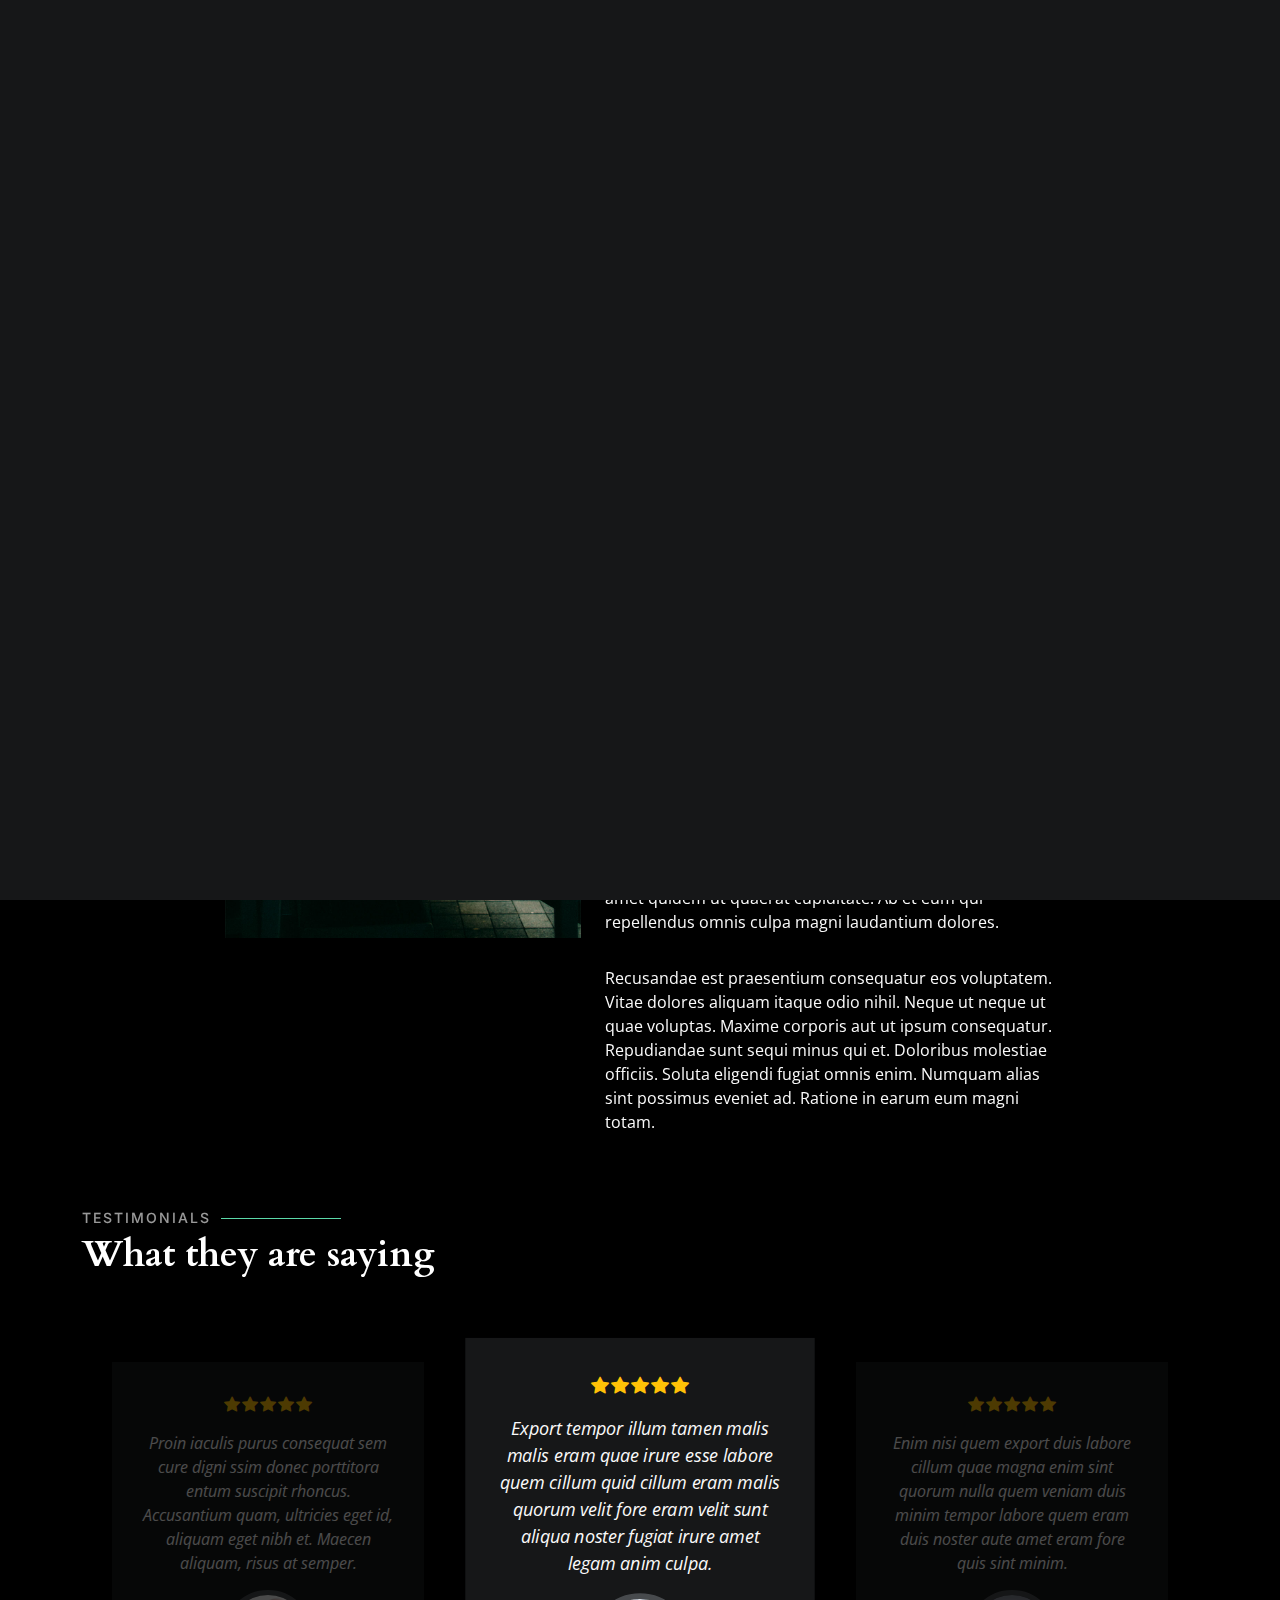
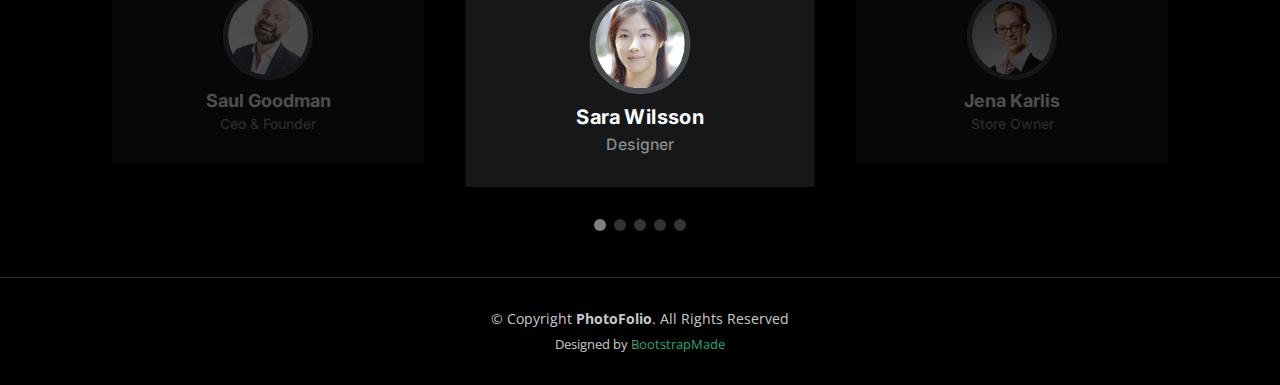
<file: temp/about.html>
<!DOCTYPE html>
<html lang="en">

<head>
  <meta charset="utf-8">
  <meta content="width=device-width, initial-scale=1.0" name="viewport">

  <title>PhotoFolio Bootstrap Template - About</title>
  <meta content="" name="description">
  <meta content="" name="keywords">

  <!-- Favicons -->
  <link href="assets/img/favicon.png" rel="icon">
  <link href="assets/img/apple-touch-icon.png" rel="apple-touch-icon">

  <!-- Google Fonts -->
  <link rel="preconnect" href="https://fonts.googleapis.com">
  <link rel="preconnect" href="https://fonts.gstatic.com" crossorigin>
  <link href="https://fonts.googleapis.com/css2?family=Open+Sans:ital,wght@0,300;0,400;0,500;0,600;0,700;1,300;1,400;1,600;1,700&family=Inter:ital,wght@0,300;0,400;0,500;0,600;0,700;1,300;1,400;1,500;1,600;1,700&family=Cardo:ital,wght@0,400;0,700;1,400&display=swap" rel="stylesheet">

  <!-- Vendor CSS Files -->
  <link href="assets/vendor/bootstrap/css/bootstrap.min.css" rel="stylesheet">
  <link href="assets/vendor/bootstrap-icons/bootstrap-icons.css" rel="stylesheet">
  <link href="assets/vendor/swiper/swiper-bundle.min.css" rel="stylesheet">
  <link href="assets/vendor/glightbox/css/glightbox.min.css" rel="stylesheet">
  <link href="assets/vendor/aos/aos.css" rel="stylesheet">

  <!-- Template Main CSS File -->
  <link href="assets/css/main.css" rel="stylesheet">

  <!-- =======================================================
  * Template Name: PhotoFolio
  * Updated: Mar 10 2023 with Bootstrap v5.2.3
  * Template URL: https://bootstrapmade.com/photofolio-bootstrap-photography-website-template/
  * Author: BootstrapMade.com
  * License: https://bootstrapmade.com/license/
  ======================================================== -->
</head>

<body>

  <!-- ======= Header ======= -->
  <header id="header" class="header d-flex align-items-center fixed-top">
    <div class="container-fluid d-flex align-items-center justify-content-between">

      <a href="index.html" class="logo d-flex align-items-center  me-auto me-lg-0">
        <!-- Uncomment the line below if you also wish to use an image logo -->
        <!-- <img src="assets/img/logo.png" alt=""> -->
        <i class="bi bi-camera"></i>
        <h1>PhotoFolio</h1>
      </a>

      <nav id="navbar" class="navbar">
        <ul>
          <li><a href="index.html">Home</a></li>
          <li><a href="about.html" class="active">About</a></li>
          <li class="dropdown"><a href="#"><span>Gallery</span> <i class="bi bi-chevron-down dropdown-indicator"></i></a>
            <ul>
              <li><a href="gallery.html">Nature</a></li>
              <li><a href="gallery.html">People</a></li>
              <li><a href="gallery.html">Architecture</a></li>
              <li><a href="gallery.html">Animals</a></li>
              <li><a href="gallery.html">Sports</a></li>
              <li><a href="gallery.html">Travel</a></li>
              <li class="dropdown"><a href="#"><span>Sub Menu</span> <i class="bi bi-chevron-down dropdown-indicator"></i></a>
                <ul>
                  <li><a href="#">Sub Menu 1</a></li>
                  <li><a href="#">Sub Menu 2</a></li>
                  <li><a href="#">Sub Menu 3</a></li>
                </ul>
              </li>
            </ul>
          </li>
          <li><a href="services.html">Services</a></li>
          <li><a href="contact.html">Contact</a></li>
        </ul>
      </nav><!-- .navbar -->

      <div class="header-social-links">
        <a href="#" class="twitter"><i class="bi bi-twitter"></i></a>
        <a href="#" class="facebook"><i class="bi bi-facebook"></i></a>
        <a href="#" class="instagram"><i class="bi bi-instagram"></i></a>
        <a href="#" class="linkedin"><i class="bi bi-linkedin"></i></i></a>
      </div>
      <i class="mobile-nav-toggle mobile-nav-show bi bi-list"></i>
      <i class="mobile-nav-toggle mobile-nav-hide d-none bi bi-x"></i>

    </div>
  </header><!-- End Header -->

  <main id="main" data-aos="fade" data-aos-delay="1500">

    <!-- ======= End Page Header ======= -->
    <div class="page-header d-flex align-items-center">
      <div class="container position-relative">
        <div class="row d-flex justify-content-center">
          <div class="col-lg-6 text-center">
            <h2>About</h2>
            <p>Odio et unde deleniti. Deserunt numquam exercitationem. Officiis quo odio sint voluptas consequatur ut a odio voluptatem. Sit dolorum debitis veritatis natus dolores. Quasi ratione sint. Sit quaerat ipsum dolorem.</p>

            <a class="cta-btn" href="contact.html">Available for hire</a>

          </div>
        </div>
      </div>
    </div><!-- End Page Header -->

    <!-- ======= About Section ======= -->
    <section id="about" class="about">
      <div class="container">

        <div class="row gy-4 justify-content-center">
          <div class="col-lg-4">
            <img src="assets/img/profile-img.jpg" class="img-fluid" alt="">
          </div>
          <div class="col-lg-5 content">
            <h2>Professional Photographer from New York</h2>
            <p class="fst-italic py-3">
              Lorem ipsum dolor sit amet, consectetur adipiscing elit, sed do eiusmod tempor incididunt ut labore et dolore
              magna aliqua.
            </p>
            <div class="row">
              <div class="col-lg-6">
                <ul>
                  <li><i class="bi bi-chevron-right"></i> <strong>Birthday:</strong> <span>1 May 1995</span></li>
                  <li><i class="bi bi-chevron-right"></i> <strong>Website:</strong> <span>www.example.com</span></li>
                  <li><i class="bi bi-chevron-right"></i> <strong>Phone:</strong> <span>+123 456 7890</span></li>
                  <li><i class="bi bi-chevron-right"></i> <strong>City:</strong> <span>New York, USA</span></li>
                </ul>
              </div>
              <div class="col-lg-6">
                <ul>
                  <li><i class="bi bi-chevron-right"></i> <strong>Age:</strong> <span>30</span></li>
                  <li><i class="bi bi-chevron-right"></i> <strong>Degree:</strong> <span>Master</span></li>
                  <li><i class="bi bi-chevron-right"></i> <strong>PhEmailone:</strong> <span>email@example.com</span></li>
                  <li><i class="bi bi-chevron-right"></i> <strong>Freelance:</strong> <span>Available</span></li>
                </ul>
              </div>
            </div>
            <p class="py-3">
              Officiis eligendi itaque labore et dolorum mollitia officiis optio vero. Quisquam sunt adipisci omnis et ut. Nulla accusantium dolor incidunt officia tempore. Et eius omnis.
              Cupiditate ut dicta maxime officiis quidem quia. Sed et consectetur qui quia repellendus itaque neque. Aliquid amet quidem ut quaerat cupiditate. Ab et eum qui repellendus omnis culpa magni laudantium dolores.
            </p>
            <p class="m-0">
              Recusandae est praesentium consequatur eos voluptatem. Vitae dolores aliquam itaque odio nihil. Neque ut neque ut quae voluptas. Maxime corporis aut ut ipsum consequatur. Repudiandae sunt sequi minus qui et. Doloribus molestiae officiis.
              Soluta eligendi fugiat omnis enim. Numquam alias sint possimus eveniet ad. Ratione in earum eum magni totam.
            </p>
          </div>
        </div>

      </div>
    </section><!-- End About Section -->

    <!-- ======= Testimonials Section ======= -->
    <section id="testimonials" class="testimonials">
      <div class="container">

        <div class="section-header">
          <h2>Testimonials</h2>
          <p>What they are saying</p>
        </div>

        <div class="slides-3 swiper">
          <div class="swiper-wrapper">

            <div class="swiper-slide">
              <div class="testimonial-item">
                <div class="stars">
                  <i class="bi bi-star-fill"></i><i class="bi bi-star-fill"></i><i class="bi bi-star-fill"></i><i class="bi bi-star-fill"></i><i class="bi bi-star-fill"></i>
                </div>
                <p>
                  Proin iaculis purus consequat sem cure digni ssim donec porttitora entum suscipit rhoncus. Accusantium quam, ultricies eget id, aliquam eget nibh et. Maecen aliquam, risus at semper.
                </p>
                <div class="profile mt-auto">
                  <img src="assets/img/testimonials/testimonials-1.jpg" class="testimonial-img" alt="">
                  <h3>Saul Goodman</h3>
                  <h4>Ceo &amp; Founder</h4>
                </div>
              </div>
            </div><!-- End testimonial item -->

            <div class="swiper-slide">
              <div class="testimonial-item">
                <div class="stars">
                  <i class="bi bi-star-fill"></i><i class="bi bi-star-fill"></i><i class="bi bi-star-fill"></i><i class="bi bi-star-fill"></i><i class="bi bi-star-fill"></i>
                </div>
                <p>
                  Export tempor illum tamen malis malis eram quae irure esse labore quem cillum quid cillum eram malis quorum velit fore eram velit sunt aliqua noster fugiat irure amet legam anim culpa.
                </p>
                <div class="profile mt-auto">
                  <img src="assets/img/testimonials/testimonials-2.jpg" class="testimonial-img" alt="">
                  <h3>Sara Wilsson</h3>
                  <h4>Designer</h4>
                </div>
              </div>
            </div><!-- End testimonial item -->

            <div class="swiper-slide">
              <div class="testimonial-item">
                <div class="stars">
                  <i class="bi bi-star-fill"></i><i class="bi bi-star-fill"></i><i class="bi bi-star-fill"></i><i class="bi bi-star-fill"></i><i class="bi bi-star-fill"></i>
                </div>
                <p>
                  Enim nisi quem export duis labore cillum quae magna enim sint quorum nulla quem veniam duis minim tempor labore quem eram duis noster aute amet eram fore quis sint minim.
                </p>
                <div class="profile mt-auto">
                  <img src="assets/img/testimonials/testimonials-3.jpg" class="testimonial-img" alt="">
                  <h3>Jena Karlis</h3>
                  <h4>Store Owner</h4>
                </div>
              </div>
            </div><!-- End testimonial item -->

            <div class="swiper-slide">
              <div class="testimonial-item">
                <div class="stars">
                  <i class="bi bi-star-fill"></i><i class="bi bi-star-fill"></i><i class="bi bi-star-fill"></i><i class="bi bi-star-fill"></i><i class="bi bi-star-fill"></i>
                </div>
                <p>
                  Fugiat enim eram quae cillum dolore dolor amet nulla culpa multos export minim fugiat minim velit minim dolor enim duis veniam ipsum anim magna sunt elit fore quem dolore labore illum veniam.
                </p>
                <div class="profile mt-auto">
                  <img src="assets/img/testimonials/testimonials-4.jpg" class="testimonial-img" alt="">
                  <h3>Matt Brandon</h3>
                  <h4>Freelancer</h4>
                </div>
              </div>
            </div><!-- End testimonial item -->

            <div class="swiper-slide">
              <div class="testimonial-item">
                <div class="stars">
                  <i class="bi bi-star-fill"></i><i class="bi bi-star-fill"></i><i class="bi bi-star-fill"></i><i class="bi bi-star-fill"></i><i class="bi bi-star-fill"></i>
                </div>
                <p>
                  Quis quorum aliqua sint quem legam fore sunt eram irure aliqua veniam tempor noster veniam enim culpa labore duis sunt culpa nulla illum cillum fugiat legam esse veniam culpa fore nisi cillum quid.
                </p>
                <div class="profile mt-auto">
                  <img src="assets/img/testimonials/testimonials-5.jpg" class="testimonial-img" alt="">
                  <h3>John Larson</h3>
                  <h4>Entrepreneur</h4>
                </div>
              </div>
            </div><!-- End testimonial item -->

          </div>
          <div class="swiper-pagination"></div>
        </div>

      </div>
    </section><!-- End Testimonials Section -->

  </main><!-- End #main -->

  <!-- ======= Footer ======= -->
  <footer id="footer" class="footer">
    <div class="container">
      <div class="copyright">
        &copy; Copyright <strong><span>PhotoFolio</span></strong>. All Rights Reserved
      </div>
      <div class="credits">
        <!-- All the links in the footer should remain intact. -->
        <!-- You can delete the links only if you purchased the pro version. -->
        <!-- Licensing information: https://bootstrapmade.com/license/ -->
        <!-- Purchase the pro version with working PHP/AJAX contact form: https://bootstrapmade.com/photofolio-bootstrap-photography-website-template/ -->
        Designed by <a href="https://bootstrapmade.com/">BootstrapMade</a>
      </div>
    </div>
  </footer><!-- End Footer -->

  <a href="#" class="scroll-top d-flex align-items-center justify-content-center"><i class="bi bi-arrow-up-short"></i></a>

  <div id="preloader">
    <div class="line"></div>
  </div>

  <!-- Vendor JS Files -->
  <script src="assets/vendor/bootstrap/js/bootstrap.bundle.min.js"></script>
  <script src="assets/vendor/swiper/swiper-bundle.min.js"></script>
  <script src="assets/vendor/glightbox/js/glightbox.min.js"></script>
  <script src="assets/vendor/aos/aos.js"></script>
  <script src="assets/vendor/php-email-form/validate.js"></script>

  <!-- Template Main JS File -->
  <script src="assets/js/main.js"></script>

</body>

</html>
</file>
<file: temp/assets/css/main.css>
/**
* Template Name: PhotoFolio
* Updated: Mar 10 2023 with Bootstrap v5.2.3
* Template URL: https://bootstrapmade.com/photofolio-bootstrap-photography-website-template/
* Author: BootstrapMade.com
* License: https://bootstrapmade.com/license/
*/

/*--------------------------------------------------------------
# Set main reusable colors and fonts using CSS variables
# Learn more about CSS variables at https://developer.mozilla.org/en-US/docs/Web/CSS/Using_CSS_custom_properties
--------------------------------------------------------------*/
/* Fonts */
:root {
  --font-default: "Open Sans", system-ui, -apple-system, "Segoe UI", Roboto, "Helvetica Neue", Arial, "Noto Sans", "Liberation Sans", sans-serif, "Apple Color Emoji", "Segoe UI Emoji", "Segoe UI Symbol", "Noto Color Emoji";
  --font-primary: "Inter", sans-serif;
  --font-secondary: "Cardo", sans-serif;
}

/* Colors */
:root {
  --color-default: #fafafa;
  --color-primary: #27a776;
  --color-secondary: #161718;
}

/* Smooth scroll behavior */
:root {
  scroll-behavior: smooth;
}

/*--------------------------------------------------------------
# General
--------------------------------------------------------------*/
body {
  font-family: var(--font-default);
  color: var(--color-default);
  background-color: #000;
}

a {
  color: var(--color-primary);
  text-decoration: none;
}

a:hover {
  color: #32cf93;
  text-decoration: none;
}

h1,
h2,
h3,
h4,
h5,
h6 {
  font-family: var(--font-primary);
}

/*--------------------------------------------------------------
# Sections & Section Header
--------------------------------------------------------------*/
.section-header {
  padding-bottom: 40px;
}

.section-header h2 {
  font-size: 14px;
  font-weight: 500;
  padding: 0;
  line-height: 1px;
  margin: 0 0 5px 0;
  letter-spacing: 2px;
  text-transform: uppercase;
  color: rgba(255, 255, 255, 0.6);
  font-family: var(--font-primary);
}

.section-header h2::after {
  content: "";
  width: 120px;
  height: 1px;
  display: inline-block;
  background: #5bd9a9;
  margin: 4px 10px;
}

.section-header p {
  margin: 0;
  margin: 0;
  font-size: 36px;
  font-weight: 700;
  font-family: var(--font-secondary);
  color: #fff;
}

/*--------------------------------------------------------------
# Page Header
--------------------------------------------------------------*/
.page-header {
  padding: 120px 0 60px 0;
  min-height: 30vh;
  position: relative;
}

.page-header h2 {
  font-size: 56px;
  font-weight: 500;
  color: #fff;
  font-family: var(--font-secondary);
}

@media (max-width: 768px) {
  .page-header h2 {
    font-size: 36px;
  }
}

.page-header p {
  color: rgba(255, 255, 255, 0.8);
}

.page-header .cta-btn {
  font-family: var(--font-primary);
  font-weight: 400;
  font-size: 14px;
  display: inline-block;
  padding: 12px 40px;
  border-radius: 4px;
  letter-spacing: 1px;
  text-transform: uppercase;
  transition: 0.3s;
  color: #fff;
  background: var(--color-primary);
}

.page-header .cta-btn:hover {
  background: #2cbc85;
}

/*--------------------------------------------------------------
# Scroll top button
--------------------------------------------------------------*/
.scroll-top {
  position: fixed;
  visibility: hidden;
  opacity: 0;
  right: 15px;
  bottom: -15px;
  z-index: 99999;
  background: var(--color-primary);
  width: 44px;
  height: 44px;
  border-radius: 50px;
  transition: all 0.4s;
}

.scroll-top i {
  font-size: 24px;
  color: #fff;
  line-height: 0;
}

.scroll-top:hover {
  background: rgba(39, 167, 118, 0.8);
  color: #fff;
}

.scroll-top.active {
  visibility: visible;
  opacity: 1;
  bottom: 15px;
}

/*--------------------------------------------------------------
# Preloader
--------------------------------------------------------------*/
#preloader {
  display: flex;
  position: fixed;
  inset: 0;
  width: 100%;
  height: 100vh;
  z-index: 99999;
}

#preloader:before,
#preloader:after {
  content: "";
  background-color: var(--color-secondary);
  position: absolute;
  inset: 0;
  width: 50%;
  height: 100%;
  transition: all 0.3s ease 0s;
  z-index: -1;
}

#preloader:after {
  left: auto;
  right: 0;
}

#preloader .line {
  position: relative;
  overflow: hidden;
  margin: auto;
  width: 1px;
  height: 280px;
  transition: all 0.8s ease 0s;
}

#preloader .line:before {
  content: "";
  position: absolute;
  background-color: #fff;
  left: 0;
  top: 50%;
  width: 1px;
  height: 0%;
  transform: translateY(-50%);
  animation: lineincrease 1000ms ease-in-out 0s forwards;
}

#preloader .line:after {
  content: "";
  position: absolute;
  background-color: #999;
  left: 0;
  top: 0;
  width: 1px;
  height: 100%;
  transform: translateY(-100%);
  animation: linemove 1200ms linear 0s infinite;
  animation-delay: 2000ms;
}

#preloader.loaded .line {
  opacity: 0;
  height: 100% !important;
}

#preloader.loaded .line:after {
  opacity: 0;
}

#preloader.loaded:before,
#preloader.loaded:after {
  animation: preloaderfinish 300ms ease-in-out 500ms forwards;
}

@keyframes lineincrease {
  0% {
    height: 0%;
  }

  100% {
    height: 100%;
  }
}

@keyframes linemove {
  0% {
    transform: translateY(200%);
  }

  100% {
    transform: translateY(-100%);
  }
}

@keyframes preloaderfinish {
  0% {
    width: 5 0%;
  }

  100% {
    width: 0%;
  }
}

/*--------------------------------------------------------------
# Header
--------------------------------------------------------------*/
.header {
  transition: all 0.5s;
  z-index: 997;
  padding: 30px 0;
  background-color: #000;
}

.header .logo {
  transition: 0.3s;
}

.header .logo img {
  max-height: 40px;
  margin-right: 8px;
}

.header .logo h1 {
  font-size: 32px;
  margin: 0;
  font-weight: 400;
  color: #fff;
  font-family: var(--font-secondary);
}

.header .logo i {
  font-size: 32px;
  margin-right: 8px;
  line-height: 0;
}

@media (max-width: 575px) {
  .header .logo h1 {
    font-size: 26px;
  }

  .header .logo i {
    font-size: 24px;
  }
}

.header .header-social-links {
  padding-right: 15px;
}

.header .header-social-links a {
  color: rgba(255, 255, 255, 0.5);
  padding-left: 15px;
  display: inline-block;
  line-height: 0px;
  transition: 0.3s;
  font-size: 16px;
}

.header .header-social-links a:hover {
  color: #fff;
}

@media (max-width: 575px) {
  .header .header-social-links a {
    padding-left: 5px;
  }
}

/*--------------------------------------------------------------
# Desktop Navigation
--------------------------------------------------------------*/
@media (min-width: 1280px) {
  .navbar {
    padding: 0;
  }

  .navbar ul {
    margin: 0;
    padding: 0;
    display: flex;
    list-style: none;
    align-items: center;
  }

  .navbar li {
    position: relative;
  }

  .navbar a,
  .navbar a:focus {
    display: flex;
    align-items: center;
    justify-content: space-between;
    padding: 10px 0 10px 30px;
    font-family: var(--font-primary);
    text-transform: uppercase;
    letter-spacing: 1px;
    font-size: 13px;
    font-weight: 400;
    color: rgba(255, 255, 255, 0.5);
    white-space: nowrap;
    transition: 0.3s;
  }

  .navbar a i,
  .navbar a:focus i {
    font-size: 12px;
    line-height: 0;
    margin-left: 5px;
  }

  .navbar a:hover,
  .navbar .active,
  .navbar .active:focus,
  .navbar li:hover>a {
    color: #fff;
  }

  .navbar .dropdown ul {
    display: block;
    position: absolute;
    left: 14px;
    top: calc(100% + 30px);
    margin: 0;
    padding: 10px 0;
    z-index: 99;
    opacity: 0;
    visibility: hidden;
    background: var(--color-secondary);
    transition: 0.3s;
    border-radius: 4px;
  }

  .navbar .dropdown ul li {
    min-width: 200px;
  }

  .navbar .dropdown ul a {
    padding: 10px 20px;
    font-size: 15px;
    text-transform: none;
    font-weight: 400;
  }

  .navbar .dropdown ul a i {
    font-size: 12px;
  }

  .navbar .dropdown ul a:hover,
  .navbar .dropdown ul .active:hover,
  .navbar .dropdown ul li:hover>a {
    color: #fff;
  }

  .navbar .dropdown:hover>ul {
    opacity: 1;
    top: 100%;
    visibility: visible;
  }

  .navbar .dropdown .dropdown ul {
    top: 0;
    left: calc(100% - 30px);
    visibility: hidden;
  }

  .navbar .dropdown .dropdown:hover>ul {
    opacity: 1;
    top: 0;
    left: 100%;
    visibility: visible;
  }
}

@media (min-width: 1280px) and (max-width: 1366px) {
  .navbar .dropdown .dropdown ul {
    left: -90%;
  }

  .navbar .dropdown .dropdown:hover>ul {
    left: -100%;
  }
}

@media (min-width: 1280px) {

  .mobile-nav-show,
  .mobile-nav-hide {
    display: none;
  }
}

/*--------------------------------------------------------------
# Mobile Navigation
--------------------------------------------------------------*/
@media (max-width: 1279px) {
  .navbar {
    position: fixed;
    top: 0;
    right: -100%;
    width: 100%;
    max-width: 400px;
    bottom: 0;
    transition: 0.3s;
    z-index: 9997;
  }

  .navbar ul {
    position: absolute;
    inset: 0;
    padding: 50px 0 10px 0;
    margin: 0;
    background: rgba(0, 0, 0, 0.9);
    overflow-y: auto;
    transition: 0.3s;
    z-index: 9998;
  }

  .navbar a,
  .navbar a:focus {
    display: flex;
    align-items: center;
    justify-content: space-between;
    padding: 10px 20px;
    font-family: var(--font-primary);
    font-size: 13px;
    text-transform: uppercase;
    font-weight: 400;
    color: rgba(255, 255, 255, 0.5);
    letter-spacing: 1px;
    white-space: nowrap;
    transition: 0.3s;
  }

  .navbar a i,
  .navbar a:focus i {
    font-size: 12px;
    line-height: 0;
    margin-left: 5px;
  }

  .navbar a:hover,
  .navbar .active,
  .navbar .active:focus,
  .navbar li:hover>a {
    color: #fff;
  }

  .navbar .dropdown ul,
  .navbar .dropdown .dropdown ul {
    position: static;
    display: none;
    padding: 10px 0;
    margin: 10px 20px;
    transition: all 0.5s ease-in-out;
    border: 1px solid black;
  }

  .navbar .dropdown>.dropdown-active,
  .navbar .dropdown .dropdown>.dropdown-active {
    display: block;
  }

  .mobile-nav-show {
    color: #fff;
    font-size: 28px;
    cursor: pointer;
    line-height: 0;
    transition: 0.5s;
    z-index: 9999;
    margin: 0 10px 0 10px;
  }

  .mobile-nav-hide {
    color: #fff;
    font-size: 32px;
    cursor: pointer;
    line-height: 0;
    transition: 0.5s;
    position: fixed;
    right: 20px;
    top: 20px;
    z-index: 9999;
  }

  .mobile-nav-active {
    overflow: hidden;
  }

  .mobile-nav-active .navbar {
    right: 0;
  }

  .mobile-nav-active .navbar:before {
    content: "";
    position: fixed;
    inset: 0;
    background: rgba(22, 23, 24, 0.8);
    z-index: 9996;
  }
}

/*--------------------------------------------------------------
# About Section
--------------------------------------------------------------*/
.about .content h2 {
  font-weight: 700;
  font-size: 24px;
  color: var(--color-primary);
}

.about .content ul {
  list-style: none;
  padding: 0;
}

.about .content ul li {
  margin-bottom: 20px;
  display: flex;
  align-items: center;
}

.about .content ul strong {
  margin-right: 10px;
}

.about .content ul i {
  font-size: 16px;
  margin-right: 5px;
  color: var(--color-primary);
  line-height: 0;
}

/*--------------------------------------------------------------
# Testimonials Section
--------------------------------------------------------------*/
.testimonials {
  margin-top: 80px;
}

.testimonials .testimonial-item {
  box-sizing: content-box;
  padding: 30px;
  margin: 40px 30px;
  background: var(--color-secondary);
  min-height: 320px;
  display: flex;
  flex-direction: column;
  text-align: center;
  transition: 0.3s;
}

.testimonials .testimonial-item .stars {
  margin-bottom: 15px;
}

.testimonials .testimonial-item .stars i {
  color: #ffc107;
  margin: 0 1px;
}

.testimonials .testimonial-item .testimonial-img {
  width: 90px;
  border-radius: 50%;
  border: 5px solid #474a4d;
  margin: 0 auto;
}

.testimonials .testimonial-item h3 {
  font-size: 18px;
  font-weight: bold;
  margin: 10px 0 5px 0;
  color: #fff;
}

.testimonials .testimonial-item h4 {
  font-size: 14px;
  color: rgba(255, 255, 255, 0.5);
  margin: 0;
}

.testimonials .testimonial-item p {
  font-style: italic;
  margin: 0 auto 15px auto;
}

.testimonials .swiper-pagination {
  margin-top: 20px;
  position: relative;
}

.testimonials .swiper-pagination .swiper-pagination-bullet {
  width: 12px;
  height: 12px;
  background-color: rgba(255, 255, 255, 0.2);
  opacity: 1;
}

.testimonials .swiper-pagination .swiper-pagination-bullet-active {
  background-color: rgba(255, 255, 255, 0.5);
}

.testimonials .swiper-slide {
  opacity: 0.3;
}

@media (max-width: 1199px) {
  .testimonials .swiper-slide-active {
    opacity: 1;
  }

  .testimonials .swiper-pagination {
    margin-top: 0;
  }

  .testimonials .testimonial-item {
    margin: 40px 20px;
  }
}

@media (min-width: 1200px) {
  .testimonials .swiper-slide-next {
    opacity: 1;
    transform: scale(1.12);
  }
}

/*--------------------------------------------------------------
# Pricing Section
--------------------------------------------------------------*/
.gallery {
  margin-top: 40px;
}

.gallery .gallery-item {
  position: relative;
  overflow: hidden;
  border-radius: 10px;
}

.gallery .gallery-item img {
  transition: 0.3s;
}

.gallery .gallery-links {
  position: absolute;
  inset: 0;
  opacity: 0;
  transition: all ease-in-out 0.3s;
  background: rgba(0, 0, 0, 0.6);
  z-index: 3;
}

.gallery .gallery-links .preview-link,
.gallery .gallery-links .details-link {
  font-size: 20px;
  color: rgba(255, 255, 255, 0.5);
  transition: 0.3s;
  line-height: 1.2;
  margin: 30px 8px 0 8px;
}

.gallery .gallery-links .preview-link:hover,
.gallery .gallery-links .details-link:hover {
  color: #fff;
}

.gallery .gallery-links .details-link {
  font-size: 30px;
  line-height: 0;
}

.gallery .gallery-item:hover .gallery-links {
  opacity: 1;
}

.gallery .gallery-item:hover .preview-link,
.gallery .gallery-item:hover .details-link {
  margin-top: 0;
}

.gallery .gallery-item:hover img {
  transform: scale(1.1);
}

.glightbox-clean .gslide-description {
  background: #222425;
}

.glightbox-clean .gslide-title {
  color: rgba(255, 255, 255, 0.8);
  margin: 0;
}

/*--------------------------------------------------------------
# Gallery Single Section
--------------------------------------------------------------*/
.gallery-single .portfolio-details-slider img {
  width: 100%;
}

.gallery-single .portfolio-details-slider .swiper-pagination .swiper-pagination-bullet {
  width: 12px;
  height: 12px;
  background-color: rgba(255, 255, 255, 0.7);
  opacity: 1;
}

.gallery-single .portfolio-details-slider .swiper-pagination .swiper-pagination-bullet-active {
  background-color: var(--color-primary);
}

.gallery-single .swiper-button-prev,
.gallery-single .swiper-button-next {
  width: 48px;
  height: 48px;
}

.gallery-single .swiper-button-prev:after,
.gallery-single .swiper-button-next:after {
  color: rgba(255, 255, 255, 0.8);
  background-color: rgba(0, 0, 0, 0.2);
  font-size: 24px;
  border-radius: 50%;
  width: 48px;
  height: 48px;
  display: flex;
  align-items: center;
  justify-content: center;
  transition: 0.3s;
}

.gallery-single .swiper-button-prev:hover:after,
.gallery-single .swiper-button-next:hover:after {
  background-color: rgba(0, 0, 0, 0.6);
}

@media (max-width: 575px) {

  .gallery-single .swiper-button-prev,
  .gallery-single .swiper-button-next {
    display: none;
  }
}

.gallery-single .portfolio-info h3 {
  font-size: 22px;
  font-weight: 700;
  margin-bottom: 20px;
  padding-bottom: 20px;
  position: relative;
  font-family: var(--font-secondary);
}

.gallery-single .portfolio-info h3:after {
  content: "";
  position: absolute;
  display: block;
  width: 50px;
  height: 3px;
  background: var(--color-primary);
  left: 0;
  bottom: 0;
}

.gallery-single .portfolio-info ul {
  list-style: none;
  padding: 0;
  font-size: 15px;
}

.gallery-single .portfolio-info ul li {
  display: flex;
  flex-direction: column;
  padding-bottom: 15px;
}

.gallery-single .portfolio-info ul strong {
  text-transform: uppercase;
  font-weight: 400;
  color: #6b7075;
  font-size: 14px;
}

.gallery-single .portfolio-info .btn-visit {
  padding: 8px 40px;
  background: var(--color-primary);
  color: #fff;
  border-radius: 50px;
  transition: 0.3s;
}

.gallery-single .portfolio-info .btn-visit:hover {
  background: #2cbc85;
}

.gallery-single .portfolio-description h2 {
  font-size: 26px;
  font-weight: 700;
  margin-bottom: 20px;
  color: #fff;
  font-family: var(--font-secondary);
}

.gallery-single .portfolio-description p {
  padding: 0;
}

.gallery-single .portfolio-description .testimonial-item {
  padding: 30px 30px 0 30px;
  position: relative;
  background: var(--color-secondary);
  height: 100%;
  margin-bottom: 50px;
}

.gallery-single .portfolio-description .testimonial-item .testimonial-img {
  width: 90px;
  border-radius: 50px;
  border: 6px solid #2e3133;
  float: left;
  margin: 0 10px 0 0;
}

.gallery-single .portfolio-description .testimonial-item h3 {
  font-size: 18px;
  font-weight: bold;
  margin: 15px 0 5px 0;
  padding-top: 20px;
}

.gallery-single .portfolio-description .testimonial-item h4 {
  font-size: 14px;
  color: rgba(255, 255, 255, 0.6);
  margin: 0;
}

.gallery-single .portfolio-description .testimonial-item .quote-icon-left,
.gallery-single .portfolio-description .testimonial-item .quote-icon-right {
  color: #5bd9a9;
  font-size: 26px;
  line-height: 0;
}

.gallery-single .portfolio-description .testimonial-item .quote-icon-left {
  display: inline-block;
  left: -5px;
  position: relative;
}

.gallery-single .portfolio-description .testimonial-item .quote-icon-right {
  display: inline-block;
  right: -5px;
  position: relative;
  top: 10px;
  transform: scale(-1, -1);
}

.gallery-single .portfolio-description .testimonial-item p {
  font-style: italic;
  margin: 0 0 15px 0 0 0;
  padding: 0;
}

/*--------------------------------------------------------------
# Services Section
--------------------------------------------------------------*/
.services .service-item {
  padding: 50px 30px;
  transition: all ease-in-out 0.4s;
  background: var(--color-secondary);
  height: 100%;
  overflow: hidden;
  z-index: 1;
}

.services .service-item:before {
  content: "";
  position: absolute;
  background: #1d1f20;
  top: -200px;
  transition: all 0.3s;
  z-index: -1;
}

.services .service-item i {
  background: var(--color-primary);
  color: #fff;
  font-size: 24px;
  transition: 0.3s;
  display: flex;
  align-items: center;
  justify-content: center;
  width: 56px;
  height: 56px;
  border-radius: 50%;
}

.services .service-item h4 {
  font-weight: 600;
  margin: 15px 0 0 0;
  transition: 0.3s;
  font-size: 20px;
}

.services .service-item h4 a {
  color: #fff;
}

.services .service-item p {
  line-height: 24px;
  font-size: 14px;
  margin: 15px 0 0 0;
}

.services .service-item:hover:before {
  background: var(--color-primary);
  right: 0;
  top: 0;
  width: 100%;
  height: 100%;
  border-radius: 0px;
}

.services .service-item:hover h4 a,
.services .service-item:hover p {
  color: #fff;
}

.services .service-item:hover i {
  background: #fff;
  color: var(--color-primary);
}

/*--------------------------------------------------------------
# Pricing Section
--------------------------------------------------------------*/
.pricing {
  margin-top: 80px;
}

.pricing .pricing-item {
  border-bottom: 1px dashed #474a4d;
  width: 100%;
  height: 100%;
  padding: 0 0 15px 0;
}

.pricing .pricing-item h3 {
  margin: 0;
  font-size: 18px;
  font-weight: 500;
  color: rgba(255, 255, 255, 0.6);
}

.pricing .pricing-item h4 {
  margin: 0;
  font-size: 16px;
}

/*--------------------------------------------------------------
# Contact Section
--------------------------------------------------------------*/
.contact .info-item+.info-item {
  margin-top: 40px;
}

.contact .info-item i {
  font-size: 20px;
  color: var(--color-primary);
  float: left;
  width: 44px;
  height: 44px;
  background: #222425;
  display: flex;
  justify-content: center;
  align-items: center;
  border-radius: 50px;
  transition: all 0.3s ease-in-out;
  margin-right: 15px;
}

.contact .info-item h4 {
  padding: 0;
  font-size: 20px;
  font-weight: 600;
  margin-bottom: 5px;
  color: rgba(255, 255, 255, 0.5);
}

.contact .info-item p {
  padding: 0;
  margin-bottom: 0;
  font-size: 14px;
  color: #fff;
}

.contact .info-item:hover i {
  background: var(--color-primary);
  color: #fff;
}

.contact .php-email-form {
  width: 100%;
}

.contact .php-email-form .form-group {
  padding-bottom: 8px;
}

.contact .php-email-form .error-message {
  display: none;
  color: #fff;
  background: #df1529;
  text-align: left;
  padding: 15px;
  font-weight: 600;
}

.contact .php-email-form .error-message br+br {
  margin-top: 25px;
}

.contact .php-email-form .sent-message {
  display: none;
  color: #fff;
  background: var(--color-primary);
  text-align: center;
  padding: 15px;
  font-weight: 600;
}

.contact .php-email-form .loading {
  display: none;
  background: var(--color-secondary);
  text-align: center;
  padding: 15px;
  color: rgba(255, 255, 255, 0.6);
}

.contact .php-email-form .loading:before {
  content: "";
  display: inline-block;
  border-radius: 50%;
  width: 24px;
  height: 24px;
  margin: 0 10px -6px 0;
  border: 3px solid var(--color-primary);
  border-top-color: var(--color-secondary);
  animation: animate-loading 1s linear infinite;
}

.contact .php-email-form input,
.contact .php-email-form textarea {
  border-radius: 4px;
  box-shadow: none;
  font-size: 14px;
  background-color: var(--color-secondary);
  border: 1px solid #2e3133;
  color: #fff;
}

.contact .php-email-form input {
  height: 44px;
}

.contact .php-email-form textarea {
  padding: 10px 12px;
}

.contact .php-email-form button[type=submit] {
  background: var(--color-primary);
  border: 0;
  padding: 10px 35px;
  color: #fff;
  transition: 0.4s;
  border-radius: 4px;
}

.contact .php-email-form button[type=submit]:hover {
  background: rgba(39, 167, 118, 0.8);
}

@keyframes animate-loading {
  0% {
    transform: rotate(0deg);
  }

  100% {
    transform: rotate(360deg);
  }
}

/*--------------------------------------------------------------
# Hero Section
--------------------------------------------------------------*/
.hero {
  width: 100%;
  min-height: 30vh;
  background: #000;
  background-size: cover;
  position: relative;
  padding: 140px 0 60px 0;
}

.hero h2 {
  margin: 0 0 10px 0;
  font-size: 38px;
  font-weight: 700;
  color: #fff;
  font-family: var(--font-secondary);
}

.hero h2 span {
  position: relative;
  z-index: 1;
  padding: 0 5px;
  display: inline-block;
}

.hero h2 span:before {
  content: "";
  position: absolute;
  height: 50%;
  bottom: 0;
  left: 0;
  right: 0;
  background: var(--color-primary);
  z-index: -1;
}

.hero p {
  color: rgba(255, 255, 255, 0.6);
  margin-bottom: 30px;
  font-size: 18px;
}

.hero .btn-get-started {
  font-family: var(--font-primary);
  font-weight: 400;
  font-size: 14px;
  display: inline-block;
  padding: 12px 40px;
  border-radius: 4px;
  letter-spacing: 1px;
  text-transform: uppercase;
  transition: 0.3s;
  color: #fff;
  background: var(--color-primary);
}

.hero .btn-get-started:hover {
  background: #2cbc85;
}

@media (max-width: 768px) {
  .hero h2 {
    font-size: 32px;
  }
}

/*--------------------------------------------------------------
# Footer
--------------------------------------------------------------*/
.footer {
  margin-top: 30px;
  padding: 30px 0;
  font-size: 14px;
  border-top: 1px solid rgba(255, 255, 255, 0.15);
}

.footer .copyright {
  text-align: center;
  color: rgba(255, 255, 255, 0.8);
}

.footer .credits {
  padding-top: 6px;
  text-align: center;
  font-size: 13px;
  color: rgba(255, 255, 255, 0.8);
}

.footer .credits a {
  color: var(--color-primary);
}
</file>
<file: assets/css/main.css>
/**
* Template Name: PhotoFolio
* Updated: Mar 10 2023 with Bootstrap v5.2.3
* Template URL: https://bootstrapmade.com/photofolio-bootstrap-photography-website-template/
* Author: BootstrapMade.com
* License: https://bootstrapmade.com/license/
*/

/*--------------------------------------------------------------
# Set main reusable colors and fonts using CSS variables
# Learn more about CSS variables at https://developer.mozilla.org/en-US/docs/Web/CSS/Using_CSS_custom_properties
--------------------------------------------------------------*/
/* Fonts */
:root {
  --font-default: "Open Sans", system-ui, -apple-system, "Segoe UI", Roboto, "Helvetica Neue", Arial, "Noto Sans", "Liberation Sans", sans-serif, "Apple Color Emoji", "Segoe UI Emoji", "Segoe UI Symbol", "Noto Color Emoji";
  --font-primary: "Inter", sans-serif;
  --font-secondary: "Cardo", sans-serif;
}

#main{
  min-height: 90vh;
}

/* Colors */
:root {
  --color-default: #fafafa;
  --color-primary: #27a776;
  --color-secondary: #161718;
}

/* Smooth scroll behavior */
:root {
  scroll-behavior: smooth;
}

/*--------------------------------------------------------------
# General
--------------------------------------------------------------*/
body {
  font-family: var(--font-default);
  color: var(--color-default);
  background-color: #000;
  min-height: 100%;
}

a {
  color: var(--color-primary);
  text-decoration: none;
}

a:hover {
  color: #32cf93;
  text-decoration: none;
}

h1,
h2,
h3,
h4,
h5,
h6 {
  font-family: var(--font-primary);
}

/*--------------------------------------------------------------
# Sections & Section Header
--------------------------------------------------------------*/
.section-header {
  padding-bottom: 40px;
}

.section-header h2 {
  font-size: 14px;
  font-weight: 500;
  padding: 0;
  line-height: 1px;
  margin: 0 0 5px 0;
  letter-spacing: 2px;
  text-transform: uppercase;
  color: rgba(255, 255, 255, 0.6);
  font-family: var(--font-primary);
}

.section-header h2::after {
  content: "";
  width: 120px;
  height: 1px;
  display: inline-block;
  background: #5bd9a9;
  margin: 4px 10px;
}

.section-header p {
  margin: 0;
  margin: 0;
  font-size: 36px;
  font-weight: 700;
  font-family: var(--font-secondary);
  color: #fff;
}

/*--------------------------------------------------------------
# Page Header
--------------------------------------------------------------*/
.page-header {
  padding: 120px 0 60px 0;
  min-height: 30vh;
  position: relative;
}

.page-header h2 {
  font-size: 56px;
  font-weight: 500;
  color: #fff;
  font-family: var(--font-secondary);
}

@media (max-width: 768px) {
  .page-header h2 {
    font-size: 36px;
  }
}

.page-header p {
  color: rgba(255, 255, 255, 0.8);
}

.page-header .cta-btn {
  font-family: var(--font-primary);
  font-weight: 400;
  font-size: 14px;
  display: inline-block;
  padding: 12px 40px;
  border-radius: 4px;
  letter-spacing: 1px;
  text-transform: uppercase;
  transition: 0.3s;
  color: #fff;
  background: var(--color-primary);
}

.page-header .cta-btn:hover {
  background: #2cbc85;
}

/*--------------------------------------------------------------
# Scroll top button
--------------------------------------------------------------*/
.scroll-top {
  position: fixed;
  visibility: hidden;
  opacity: 0;
  right: 15px;
  bottom: -15px;
  z-index: 99999;
  background: var(--color-primary);
  width: 44px;
  height: 44px;
  border-radius: 50px;
  transition: all 0.4s;
}

.scroll-top i {
  font-size: 24px;
  color: #fff;
  line-height: 0;
}

.scroll-top:hover {
  background: rgba(39, 167, 118, 0.8);
  color: #fff;
}

.scroll-top.active {
  visibility: visible;
  opacity: 1;
  bottom: 15px;
}

/*--------------------------------------------------------------
# Preloader
--------------------------------------------------------------*/
#preloader {
  display: flex;
  position: fixed;
  inset: 0;
  width: 100%;
  height: 100vh;
  z-index: 99999;
}

#preloader:before,
#preloader:after {
  content: "";
  background-color: var(--color-secondary);
  position: absolute;
  inset: 0;
  width: 50%;
  height: 100%;
  transition: all 0.3s ease 0s;
  z-index: -1;
}

#preloader:after {
  left: auto;
  right: 0;
}

#preloader .line {
  position: relative;
  overflow: hidden;
  margin: auto;
  width: 1px;
  height: 280px;
  transition: all 0.8s ease 0s;
}

#preloader .line:before {
  content: "";
  position: absolute;
  background-color: #fff;
  left: 0;
  top: 50%;
  width: 1px;
  height: 0%;
  transform: translateY(-50%);
  animation: lineincrease 1000ms ease-in-out 0s forwards;
}

#preloader .line:after {
  content: "";
  position: absolute;
  background-color: #999;
  left: 0;
  top: 0;
  width: 1px;
  height: 100%;
  transform: translateY(-100%);
  animation: linemove 1200ms linear 0s infinite;
  animation-delay: 2000ms;
}

#preloader.loaded .line {
  opacity: 0;
  height: 100% !important;
}

#preloader.loaded .line:after {
  opacity: 0;
}

#preloader.loaded:before,
#preloader.loaded:after {
  animation: preloaderfinish 300ms ease-in-out 500ms forwards;
}

@keyframes lineincrease {
  0% {
    height: 0%;
  }

  100% {
    height: 100%;
  }
}

@keyframes linemove {
  0% {
    transform: translateY(200%);
  }

  100% {
    transform: translateY(-100%);
  }
}

@keyframes preloaderfinish {
  0% {
    width: 5 0%;
  }

  100% {
    width: 0%;
  }
}

/*--------------------------------------------------------------
# Header
--------------------------------------------------------------*/
.header {
  transition: all 0.5s;
  z-index: 997;
  padding: 30px 0;
  background-color: #000;
}

.header .logo {
  transition: 0.3s;
}

.header .logo img {
  max-height: 40px;
  margin-right: 8px;
}

.header .logo h1 {
  font-size: 32px;
  margin: 0;
  font-weight: 400;
  color: #fff;
  font-family: var(--font-secondary);
}

.header .logo i {
  font-size: 32px;
  margin-right: 8px;
  line-height: 0;
}

@media (max-width: 575px) {
  .header .logo h1 {
    font-size: 26px;
  }

  .header .logo i {
    font-size: 24px;
  }
}

.header .header-social-links {
  padding-right: 15px;
}

.header .header-social-links a {
  color: rgba(255, 255, 255, 0.5);
  padding-left: 15px;
  display: inline-block;
  line-height: 0px;
  transition: 0.3s;
  font-size: 16px;
}

.header .header-social-links a:hover {
  color: #fff;
}

@media (max-width: 575px) {
  .header .header-social-links a {
    padding-left: 5px;
  }
}

/*--------------------------------------------------------------
# Desktop Navigation
--------------------------------------------------------------*/
@media (min-width: 1280px) {
  .navbar {
    padding: 0;
  }

  .navbar ul {
    margin: 0;
    padding: 0;
    display: flex;
    list-style: none;
    align-items: center;
  }

  .navbar li {
    position: relative;
  }

  .navbar a,
  .navbar a:focus {
    display: flex;
    align-items: center;
    justify-content: space-between;
    padding: 10px 0 10px 30px;
    font-family: var(--font-primary);
    text-transform: uppercase;
    letter-spacing: 1px;
    font-size: 13px;
    font-weight: 400;
    color: rgba(255, 255, 255, 0.5);
    white-space: nowrap;
    transition: 0.3s;
  }

  .navbar a i,
  .navbar a:focus i {
    font-size: 12px;
    line-height: 0;
    margin-left: 5px;
  }

  .navbar a:hover,
  .navbar .active,
  .navbar .active:focus,
  .navbar li:hover>a {
    color: #fff;
  }

  .navbar .dropdown ul {
    display: block;
    position: absolute;
    left: 14px;
    top: calc(100% + 30px);
    margin: 0;
    padding: 10px 0;
    z-index: 99;
    opacity: 0;
    visibility: hidden;
    background: var(--color-secondary);
    transition: 0.3s;
    border-radius: 4px;
  }

  .navbar .dropdown ul li {
    min-width: 200px;
  }

  .navbar .dropdown ul a {
    padding: 10px 20px;
    font-size: 15px;
    text-transform: none;
    font-weight: 400;
  }

  .navbar .dropdown ul a i {
    font-size: 12px;
  }

  .navbar .dropdown ul a:hover,
  .navbar .dropdown ul .active:hover,
  .navbar .dropdown ul li:hover>a {
    color: #fff;
  }

  .navbar .dropdown:hover>ul {
    opacity: 1;
    top: 100%;
    visibility: visible;
  }

  .navbar .dropdown .dropdown ul {
    top: 0;
    left: calc(100% - 30px);
    visibility: hidden;
  }

  .navbar .dropdown .dropdown:hover>ul {
    opacity: 1;
    top: 0;
    left: 100%;
    visibility: visible;
  }
}

@media (min-width: 1280px) and (max-width: 1366px) {
  .navbar .dropdown .dropdown ul {
    left: -90%;
  }

  .navbar .dropdown .dropdown:hover>ul {
    left: -100%;
  }
}

@media (min-width: 1280px) {

  .mobile-nav-show,
  .mobile-nav-hide {
    display: none;
  }
}

/*--------------------------------------------------------------
# Mobile Navigation
--------------------------------------------------------------*/
@media (max-width: 1279px) {
  .navbar {
    position: fixed;
    top: 0;
    right: -100%;
    width: 100%;
    max-width: 400px;
    bottom: 0;
    transition: 0.3s;
    z-index: 9997;
  }

  .navbar ul {
    position: absolute;
    inset: 0;
    padding: 50px 0 10px 0;
    margin: 0;
    background: rgba(0, 0, 0, 0.9);
    overflow-y: auto;
    transition: 0.3s;
    z-index: 9998;
  }

  .navbar a,
  .navbar a:focus {
    display: flex;
    align-items: center;
    justify-content: space-between;
    padding: 10px 20px;
    font-family: var(--font-primary);
    font-size: 13px;
    text-transform: uppercase;
    font-weight: 400;
    color: rgba(255, 255, 255, 0.5);
    letter-spacing: 1px;
    white-space: nowrap;
    transition: 0.3s;
  }

  .navbar a i,
  .navbar a:focus i {
    font-size: 12px;
    line-height: 0;
    margin-left: 5px;
  }

  .navbar a:hover,
  .navbar .active,
  .navbar .active:focus,
  .navbar li:hover>a {
    color: #fff;
  }

  .navbar .dropdown ul,
  .navbar .dropdown .dropdown ul {
    position: static;
    display: none;
    padding: 10px 0;
    margin: 10px 20px;
    transition: all 0.5s ease-in-out;
    border: 1px solid black;
  }

  .navbar .dropdown>.dropdown-active,
  .navbar .dropdown .dropdown>.dropdown-active {
    display: block;
  }

  .mobile-nav-show {
    color: #fff;
    font-size: 28px;
    cursor: pointer;
    line-height: 0;
    transition: 0.5s;
    z-index: 9999;
    margin: 0 10px 0 10px;
  }

  .mobile-nav-hide {
    color: #fff;
    font-size: 32px;
    cursor: pointer;
    line-height: 0;
    transition: 0.5s;
    position: fixed;
    right: 20px;
    top: 20px;
    z-index: 9999;
  }

  .mobile-nav-active {
    overflow: hidden;
  }

  .mobile-nav-active .navbar {
    right: 0;
  }

  .mobile-nav-active .navbar:before {
    content: "";
    position: fixed;
    inset: 0;
    background: rgba(22, 23, 24, 0.8);
    z-index: 9996;
  }
}

/*--------------------------------------------------------------
# About Section
--------------------------------------------------------------*/
.about .content h2 {
  font-weight: 700;
  font-size: 24px;
  color: var(--color-primary);
}

.about .content ul {
  list-style: none;
  padding: 0;
}

.about .content ul li {
  margin-bottom: 20px;
  display: flex;
  align-items: center;
}

.about .content ul strong {
  margin-right: 10px;
}

.about .content ul i {
  font-size: 16px;
  margin-right: 5px;
  color: var(--color-primary);
  line-height: 0;
}

/*--------------------------------------------------------------
# Testimonials Section
--------------------------------------------------------------*/
.testimonials {
  margin-top: 80px;
}

.testimonials .testimonial-item {
  box-sizing: content-box;
  padding: 30px;
  margin: 40px 30px;
  background: var(--color-secondary);
  min-height: 320px;
  display: flex;
  flex-direction: column;
  text-align: center;
  transition: 0.3s;
}

.testimonials .testimonial-item .stars {
  margin-bottom: 15px;
}

.testimonials .testimonial-item .stars i {
  color: #ffc107;
  margin: 0 1px;
}

.testimonials .testimonial-item .testimonial-img {
  width: 90px;
  border-radius: 50%;
  border: 5px solid #474a4d;
  margin: 0 auto;
}

.testimonials .testimonial-item h3 {
  font-size: 18px;
  font-weight: bold;
  margin: 10px 0 5px 0;
  color: #fff;
}

.testimonials .testimonial-item h4 {
  font-size: 14px;
  color: rgba(255, 255, 255, 0.5);
  margin: 0;
}

.testimonials .testimonial-item p {
  font-style: italic;
  margin: 0 auto 15px auto;
}

.testimonials .swiper-pagination {
  margin-top: 20px;
  position: relative;
}

.testimonials .swiper-pagination .swiper-pagination-bullet {
  width: 12px;
  height: 12px;
  background-color: rgba(255, 255, 255, 0.2);
  opacity: 1;
}

.testimonials .swiper-pagination .swiper-pagination-bullet-active {
  background-color: rgba(255, 255, 255, 0.5);
}

.testimonials .swiper-slide {
  opacity: 0.3;
}

@media (max-width: 1199px) {
  .testimonials .swiper-slide-active {
    opacity: 1;
  }

  .testimonials .swiper-pagination {
    margin-top: 0;
  }

  .testimonials .testimonial-item {
    margin: 40px 20px;
  }
}

@media (min-width: 1200px) {
  .testimonials .swiper-slide-next {
    opacity: 1;
    transform: scale(1.12);
  }
}

/*--------------------------------------------------------------
# Pricing Section
--------------------------------------------------------------*/
.gallery {
  margin-top: 40px;
}

.gallery .gallery-item {
  position: relative;
  overflow: hidden;
  border-radius: 10px;
}

.gallery .gallery-item img {
  transition: 0.3s;
}

.gallery .gallery-links {
  position: absolute;
  inset: 0;
  opacity: 0;
  transition: all ease-in-out 0.3s;
  background: rgba(0, 0, 0, 0.6);
  z-index: 3;
}

.gallery .gallery-links .preview-link,
.gallery .gallery-links .details-link {
  font-size: 20px;
  color: rgba(255, 255, 255, 0.5);
  transition: 0.3s;
  line-height: 1.2;
  margin: 30px 8px 0 8px;
}

.gallery .gallery-links .preview-link:hover,
.gallery .gallery-links .details-link:hover {
  color: #fff;
}

.gallery .gallery-links .details-link {
  font-size: 30px;
  line-height: 0;
}

.gallery .gallery-item:hover .gallery-links {
  opacity: 1;
}

.gallery .gallery-item:hover .preview-link,
.gallery .gallery-item:hover .details-link {
  margin-top: 0;
}

.gallery .gallery-item:hover img {
  transform: scale(1.1);
}

.glightbox-clean .gslide-description {
  background: #222425;
}

.glightbox-clean .gslide-title {
  color: rgba(255, 255, 255, 0.8);
  margin: 0;
}

/*--------------------------------------------------------------
# Gallery Single Section
--------------------------------------------------------------*/
.gallery-single .portfolio-details-slider img {
  width: 100%;
}

.gallery-single .portfolio-details-slider .swiper-pagination .swiper-pagination-bullet {
  width: 12px;
  height: 12px;
  background-color: rgba(255, 255, 255, 0.7);
  opacity: 1;
}

.gallery-single .portfolio-details-slider .swiper-pagination .swiper-pagination-bullet-active {
  background-color: var(--color-primary);
}

.gallery-single .swiper-button-prev,
.gallery-single .swiper-button-next {
  width: 48px;
  height: 48px;
}

.gallery-single .swiper-button-prev:after,
.gallery-single .swiper-button-next:after {
  color: rgba(255, 255, 255, 0.8);
  background-color: rgba(0, 0, 0, 0.2);
  font-size: 24px;
  border-radius: 50%;
  width: 48px;
  height: 48px;
  display: flex;
  align-items: center;
  justify-content: center;
  transition: 0.3s;
}

.gallery-single .swiper-button-prev:hover:after,
.gallery-single .swiper-button-next:hover:after {
  background-color: rgba(0, 0, 0, 0.6);
}

@media (max-width: 575px) {

  .gallery-single .swiper-button-prev,
  .gallery-single .swiper-button-next {
    display: none;
  }
}

.gallery-single .portfolio-info h3 {
  font-size: 22px;
  font-weight: 700;
  margin-bottom: 20px;
  padding-bottom: 20px;
  position: relative;
  font-family: var(--font-secondary);
}

.gallery-single .portfolio-info h3:after {
  content: "";
  position: absolute;
  display: block;
  width: 50px;
  height: 3px;
  background: var(--color-primary);
  left: 0;
  bottom: 0;
}

.gallery-single .portfolio-info ul {
  list-style: none;
  padding: 0;
  font-size: 15px;
}

.gallery-single .portfolio-info ul li {
  display: flex;
  flex-direction: column;
  padding-bottom: 15px;
}

.gallery-single .portfolio-info ul strong {
  text-transform: uppercase;
  font-weight: 400;
  color: #6b7075;
  font-size: 14px;
}

.gallery-single .portfolio-info .btn-visit {
  padding: 8px 40px;
  background: var(--color-primary);
  color: #fff;
  border-radius: 50px;
  transition: 0.3s;
}

.gallery-single .portfolio-info .btn-visit:hover {
  background: #2cbc85;
}

.gallery-single .portfolio-description h2 {
  font-size: 26px;
  font-weight: 700;
  margin-bottom: 20px;
  color: #fff;
  font-family: var(--font-secondary);
}

.gallery-single .portfolio-description p {
  padding: 0;
}

.gallery-single .portfolio-description .testimonial-item {
  padding: 30px 30px 0 30px;
  position: relative;
  background: var(--color-secondary);
  height: 100%;
  margin-bottom: 50px;
}

.gallery-single .portfolio-description .testimonial-item .testimonial-img {
  width: 90px;
  border-radius: 50px;
  border: 6px solid #2e3133;
  float: left;
  margin: 0 10px 0 0;
}

.gallery-single .portfolio-description .testimonial-item h3 {
  font-size: 18px;
  font-weight: bold;
  margin: 15px 0 5px 0;
  padding-top: 20px;
}

.gallery-single .portfolio-description .testimonial-item h4 {
  font-size: 14px;
  color: rgba(255, 255, 255, 0.6);
  margin: 0;
}

.gallery-single .portfolio-description .testimonial-item .quote-icon-left,
.gallery-single .portfolio-description .testimonial-item .quote-icon-right {
  color: #5bd9a9;
  font-size: 26px;
  line-height: 0;
}

.gallery-single .portfolio-description .testimonial-item .quote-icon-left {
  display: inline-block;
  left: -5px;
  position: relative;
}

.gallery-single .portfolio-description .testimonial-item .quote-icon-right {
  display: inline-block;
  right: -5px;
  position: relative;
  top: 10px;
  transform: scale(-1, -1);
}

.gallery-single .portfolio-description .testimonial-item p {
  font-style: italic;
  margin: 0 0 15px 0 0 0;
  padding: 0;
}

/*--------------------------------------------------------------
# Services Section
--------------------------------------------------------------*/
.services .service-item {
  padding: 50px 30px;
  transition: all ease-in-out 0.4s;
  background: var(--color-secondary);
  height: 100%;
  overflow: hidden;
  z-index: 1;
}

.services .service-item:before {
  content: "";
  position: absolute;
  background: #1d1f20;
  top: -200px;
  transition: all 0.3s;
  z-index: -1;
}

.services .service-item i {
  background: var(--color-primary);
  color: #fff;
  font-size: 24px;
  transition: 0.3s;
  display: flex;
  align-items: center;
  justify-content: center;
  width: 56px;
  height: 56px;
  border-radius: 50%;
}

.services .service-item h4 {
  font-weight: 600;
  margin: 15px 0 0 0;
  transition: 0.3s;
  font-size: 20px;
}

.services .service-item h4 a {
  color: #fff;
}

.services .service-item p {
  line-height: 24px;
  font-size: 14px;
  margin: 15px 0 0 0;
}

.services .service-item:hover:before {
  background: var(--color-primary);
  right: 0;
  top: 0;
  width: 100%;
  height: 100%;
  border-radius: 0px;
}

.services .service-item:hover h4 a,
.services .service-item:hover p {
  color: #fff;
}

.services .service-item:hover i {
  background: #fff;
  color: var(--color-primary);
}

/*--------------------------------------------------------------
# Pricing Section
--------------------------------------------------------------*/
.pricing {
  margin-top: 80px;
}

.pricing .pricing-item {
  border-bottom: 1px dashed #474a4d;
  width: 100%;
  height: 100%;
  padding: 0 0 15px 0;
}

.pricing .pricing-item h3 {
  margin: 0;
  font-size: 18px;
  font-weight: 500;
  color: rgba(255, 255, 255, 0.6);
}

.pricing .pricing-item h4 {
  margin: 0;
  font-size: 16px;
}

/*--------------------------------------------------------------
# Contact Section
--------------------------------------------------------------*/
.contact .info-item+.info-item {
  margin-top: 40px;
}

.contact .info-item i {
  font-size: 20px;
  color: var(--color-primary);
  float: left;
  width: 44px;
  height: 44px;
  background: #222425;
  display: flex;
  justify-content: center;
  align-items: center;
  border-radius: 50px;
  transition: all 0.3s ease-in-out;
  margin-right: 15px;
}

.contact .info-item h4 {
  padding: 0;
  font-size: 20px;
  font-weight: 600;
  margin-bottom: 5px;
  color: rgba(255, 255, 255, 0.5);
}

.contact .info-item p {
  padding: 0;
  margin-bottom: 0;
  font-size: 14px;
  color: #fff;
}

.contact .info-item:hover i {
  background: var(--color-primary);
  color: #fff;
}

.contact .php-email-form {
  width: 100%;
}

.contact .php-email-form .form-group {
  padding-bottom: 8px;
}

.contact .php-email-form .error-message {
  display: none;
  color: #fff;
  background: #df1529;
  text-align: left;
  padding: 15px;
  font-weight: 600;
}

.contact .php-email-form .error-message br+br {
  margin-top: 25px;
}

.contact .php-email-form .sent-message {
  display: none;
  color: #fff;
  background: var(--color-primary);
  text-align: center;
  padding: 15px;
  font-weight: 600;
}

.contact .php-email-form .loading {
  display: none;
  background: var(--color-secondary);
  text-align: center;
  padding: 15px;
  color: rgba(255, 255, 255, 0.6);
}

.contact .php-email-form .loading:before {
  content: "";
  display: inline-block;
  border-radius: 50%;
  width: 24px;
  height: 24px;
  margin: 0 10px -6px 0;
  border: 3px solid var(--color-primary);
  border-top-color: var(--color-secondary);
  animation: animate-loading 1s linear infinite;
}

.contact .php-email-form input,
.contact .php-email-form textarea {
  border-radius: 4px;
  box-shadow: none;
  font-size: 14px;
  background-color: var(--color-secondary);
  border: 1px solid #2e3133;
  color: #fff;
}

.contact .php-email-form input {
  height: 44px;
}

.contact .php-email-form textarea {
  padding: 10px 12px;
}

.contact .php-email-form button[type=submit] {
  background: var(--color-primary);
  border: 0;
  padding: 10px 35px;
  color: #fff;
  transition: 0.4s;
  border-radius: 4px;
}

.contact .php-email-form button[type=submit]:hover {
  background: rgba(39, 167, 118, 0.8);
}

@keyframes animate-loading {
  0% {
    transform: rotate(0deg);
  }

  100% {
    transform: rotate(360deg);
  }
}

/*--------------------------------------------------------------
# Hero Section
--------------------------------------------------------------*/
.hero {
  width: 100%;
  min-height: 30vh;
  background: #000;
  background-size: cover;
  position: relative;
  padding: 140px 0 60px 0;
}

.hero h2 {
  margin: 0 0 10px 0;
  font-size: 38px;
  font-weight: 700;
  color: #fff;
  font-family: var(--font-secondary);
}

.hero h2 span {
  position: relative;
  z-index: 1;
  padding: 0 5px;
  display: inline-block;
}

.hero h2 span:before {
  content: "";
  position: absolute;
  height: 50%;
  bottom: 0;
  left: 0;
  right: 0;
  background: var(--color-primary);
  z-index: -1;
}

.hero p {
  color: rgba(255, 255, 255, 0.6);
  margin-bottom: 30px;
  font-size: 18px;
}

.hero .btn-get-started {
  font-family: var(--font-primary);
  font-weight: 400;
  font-size: 14px;
  display: inline-block;
  padding: 12px 40px;
  border-radius: 4px;
  letter-spacing: 1px;
  text-transform: uppercase;
  transition: 0.3s;
  color: #fff;
  background: var(--color-primary);
}

.hero .btn-get-started:hover {
  background: #2cbc85;
}

@media (max-width: 768px) {
  .hero h2 {
    font-size: 32px;
  }
}

/*--------------------------------------------------------------
# Footer
--------------------------------------------------------------*/
.footer {
  margin-top: 30px;
  padding: 30px 0;
  font-size: 14px;
  border-top: 1px solid rgba(255, 255, 255, 0.15);
  position:relative;
  bottom:0;
  width:100%;
  justify-content: center;
}

.footer .copyright {
  text-align: center;
  color: rgba(255, 255, 255, 0.8);
}

.footer .credits {
  padding-top: 6px;
  text-align: center;
  font-size: 13px;
  color: rgba(255, 255, 255, 0.8);
}

.footer .credits a {
  color: var(--color-primary);
}
.first-color { 
	background: #defcf9; 
}
	
.second-color { 
	background: #cadefc; 
}

.third-color { 
	background: #c3bef0; 
}

.fourth-color { 
	background: #cca8e9;
}
.container-tp{
  padding-top:15px;
  padding-bottom: 15px;
  border-radius: 20px;
  color:black;
}
.primary-bg{
  background:var(--color-primary);
}
.secondary-bg{
  background: var(--color-default);
}
.container-tp{
  border-radius:10px;
  padding-top:10px;
  padding-bottom: 10px;
  padding-left: 5%;
  padding-right: 5%;
  width:100%;
}

.container-tp-2{
  border-radius:10px;
  padding-top:20px;
  padding-bottom: 20px;
  padding-left: 10%;
  padding-right: 10%;
  width:100%;
  color:black;
}
#title{
  border-bottom:2px solid white;
  padding-bottom: 20px;
}
.t-first-color { 
	background: #66bfbf; 
}
	
.t-second-color { 
	background: #eaf6f6; 
}

.t-third-color { 
	background: #fcfefe; 
}

.t-fourth-color { 
	background: #f76b8a; 
}

:root {
  --surface-color: #fff;
  --curve: 40;
}

.cards {
  display: grid;
  grid-template-columns: repeat(auto-fit, minmax(300px, 1fr));
  gap: 2rem;
  margin: 4rem 5vw;
  padding: 0;
  list-style-type: none;
}

.card {
  position: relative;
  display: block;
  height: 100%;  
  border-radius: calc(var(--curve) * 1px);
  overflow: hidden;
  text-decoration: none;
}

.card__image {      
  width: 100%;
  height: auto;
}

.card__overlay {
  position: absolute;
  bottom: 0;
  left: 0;
  right: 0;
  z-index: 1;      
  border-radius: calc(var(--curve) * 1px);    
  background-color: var(--surface-color);      
  transform: translateY(100%);
  transition: .2s ease-in-out;
}

.card:hover .card__overlay {
  transform: translateY(0);
}

.card__header {
  position: relative;
  display: flex;
  align-items: center;
  gap: 2em;
  padding: 1.5em;
  border-radius: calc(var(--curve) * 1px) 0 0 0;    
  background-color: var(--surface-color);
  transform: translateY(-100%);
  transition: .2s ease-in-out;
}

.card__arc {
  width: 80px;
  height: 80px;
  position: absolute;
  bottom: 100%;
  right: 0;      
  z-index: 1;
}

.card__arc path {
  fill: var(--surface-color);
  d: path("M 40 80 c 22 0 40 -22 40 -40 v 40 Z");
}       

.card:hover .card__header {
  transform: translateY(0);
}

.card__thumb {
  flex-shrink: 0;
  width: 50px;
  height: 50px;      
  border-radius: 50%;      
}

.card__title {
  font-size: 1em;
  margin: 0 0 .3em;
  color: #6A515E;
}

.card__tagline {
  display: block;
  margin: 1em 0;
  font-family: "MockFlowFont";  
  font-size: .8em; 
  color: #D7BDCA;  
}

.card__status {
  font-size: .8em;
  color: #D7BDCA;
}

.card__description {
  padding: 0 2em 2em;
  margin: 0;
  color: #D7BDCA;
  font-family: "MockFlowFont";   
  display: -webkit-box;
  -webkit-box-orient: vertical;
  -webkit-line-clamp: 3;
  overflow: hidden;
}    
.year{
  font-weight: bolder;
  font-size:30px;
  border-bottom: 1px solid rgb(8, 0, 2);
  width: fit-content;
  padding-top:20px;
  padding-bottom: 5px;
  padding-right: 30px;
  padding-left: 15px;
  border-radius: 5px;
}
</file>
